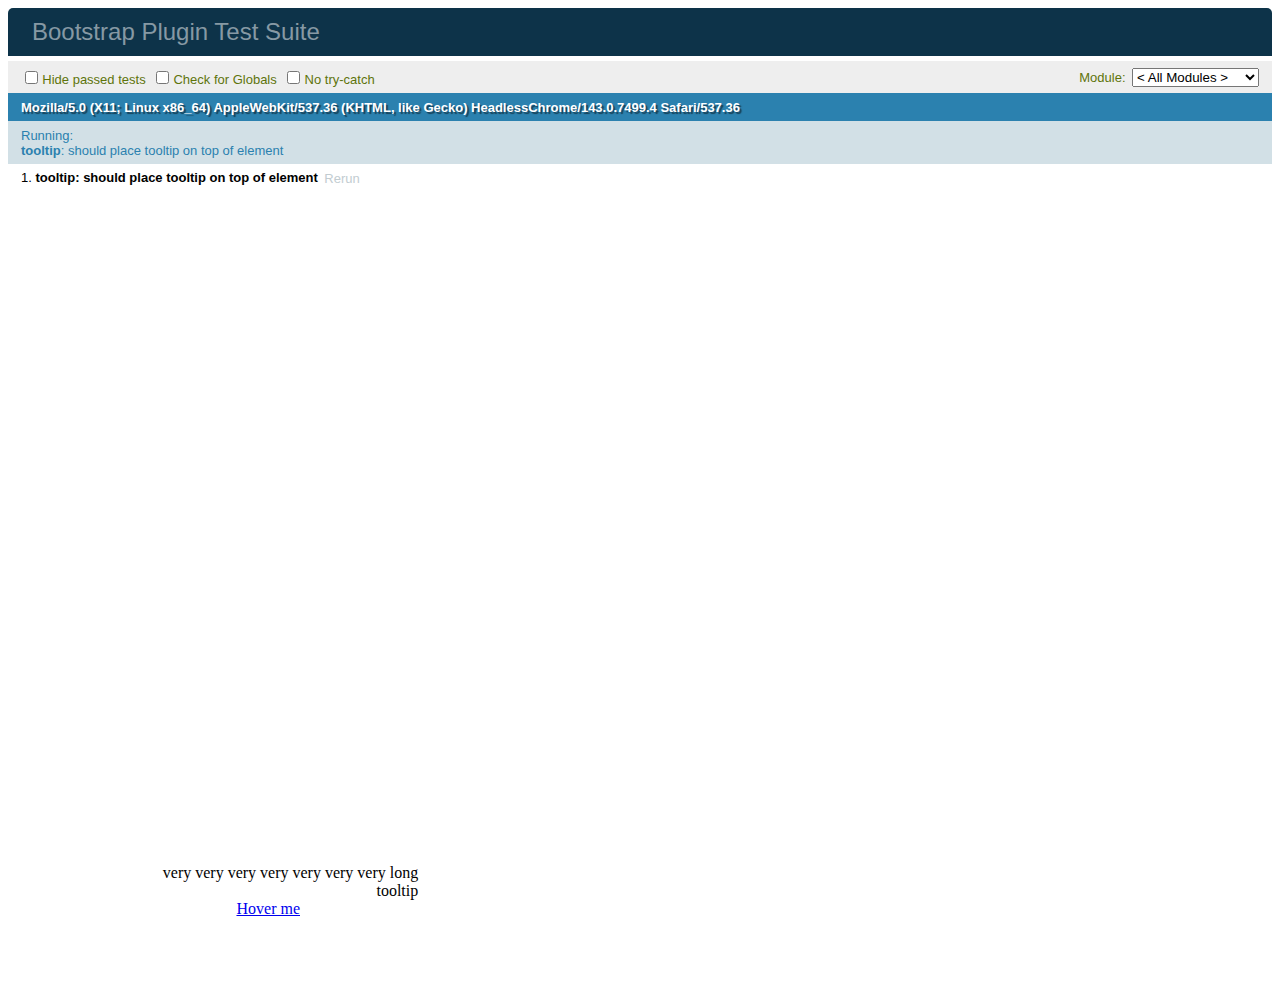
<file: js/tests/index.html>
<!DOCTYPE html>
<html>
  <head>
    <meta charset="utf-8">
    <title>Bootstrap Plugin Test Suite</title>
    <meta name="viewport" content="width=device-width, initial-scale=1">

    <!-- jQuery -->
    <script src="vendor/jquery.min.js"></script>

    <!-- QUnit -->
    <link rel="stylesheet" href="vendor/qunit.css" media="screen">
    <script src="vendor/qunit.js"></script>
    <style>
      #qunit-tests > li.pass {
        display: none;/* Make it easier to see failing tests in Sauce screencasts */
      }

      #qunit-fixture {
        top: 0;
        left: 0;
      }
    </style>
    <script>
      // See https://github.com/axemclion/grunt-saucelabs#test-result-details-with-qunit
      var log = []
      QUnit.done(function (testResults) {
        var tests = []
        for (var i = 0, len = log.length; i < len; i++) {
          var details = log[i]
          tests.push({
            name: details.name,
            result: details.result,
            expected: details.expected,
            actual: details.actual,
            source: details.source
          })
        }
        testResults.tests = tests

        window.global_test_results = testResults
      })

      QUnit.testStart(function (testDetails) {
        $(window).scrollTop(0)
        QUnit.log = function (details) {
          if (!details.result) {
            details.name = testDetails.name
            log.push(details)
          }
        }
      })

      // Cleanup
      QUnit.testDone(function () {
        $('#qunit-fixture').empty()
        $('#modal-test, .modal-backdrop').remove()
      })
    </script>

    <!-- Plugin sources -->
    <script>$.support.transition = false</script>
    <script src="../../js/alert.js"></script>
    <script src="../../js/button.js"></script>
    <script src="../../js/carousel.js"></script>
    <script src="../../js/collapse.js"></script>
    <script src="../../js/dropdown.js"></script>
    <script src="../../js/modal.js"></script>
    <script src="../../js/scrollspy.js"></script>
    <script src="../../js/tab.js"></script>
    <script src="../../js/tooltip.js"></script>
    <script src="../../js/popover.js"></script>
    <script src="../../js/affix.js"></script>

    <!-- Unit tests -->
    <script src="unit/alert.js"></script>
    <script src="unit/button.js"></script>
    <script src="unit/carousel.js"></script>
    <script src="unit/collapse.js"></script>
    <script src="unit/dropdown.js"></script>
    <script src="unit/modal.js"></script>
    <script src="unit/scrollspy.js"></script>
    <script src="unit/tab.js"></script>
    <script src="unit/tooltip.js"></script>
    <script src="unit/popover.js"></script>
    <script src="unit/affix.js"></script>

  </head>
  <body>
    <div id="qunit-container">
      <div id="qunit"></div>
      <div id="qunit-fixture"></div>
    </div>
  </body>
</html>
</file>
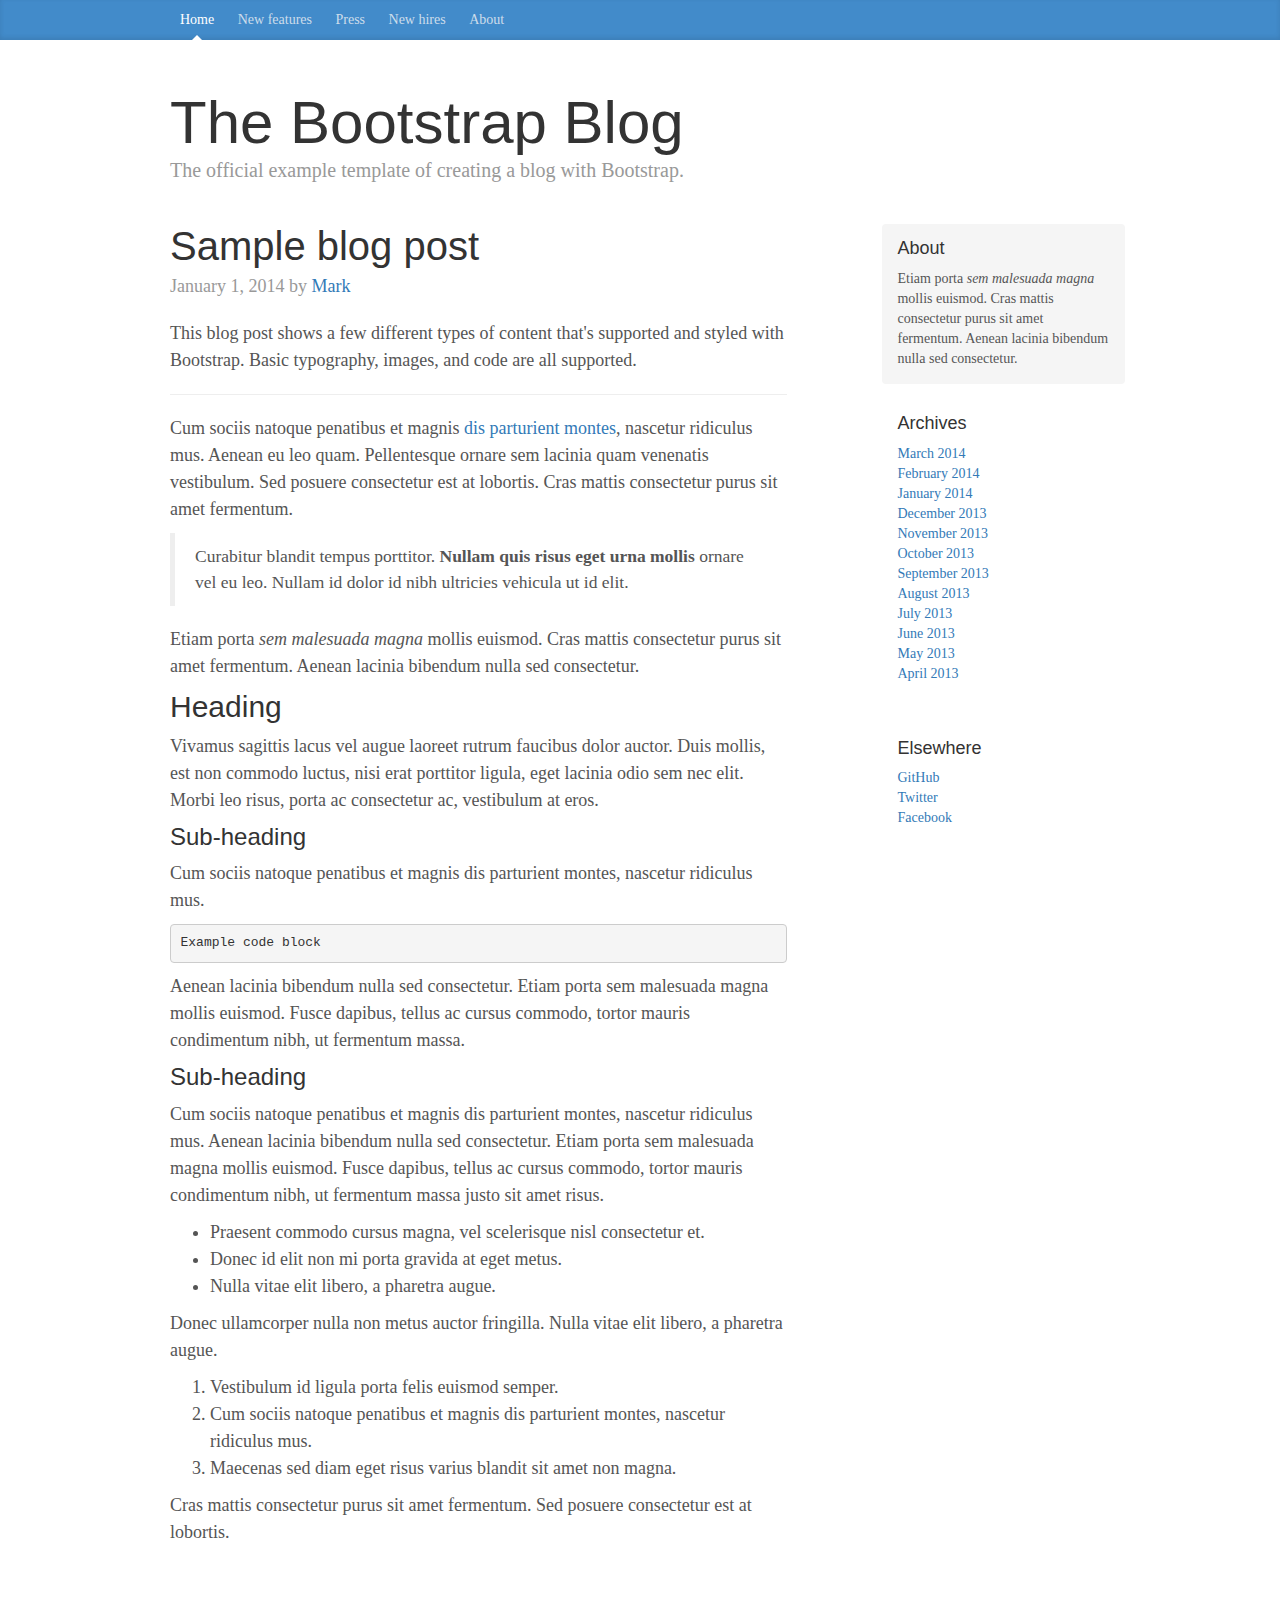
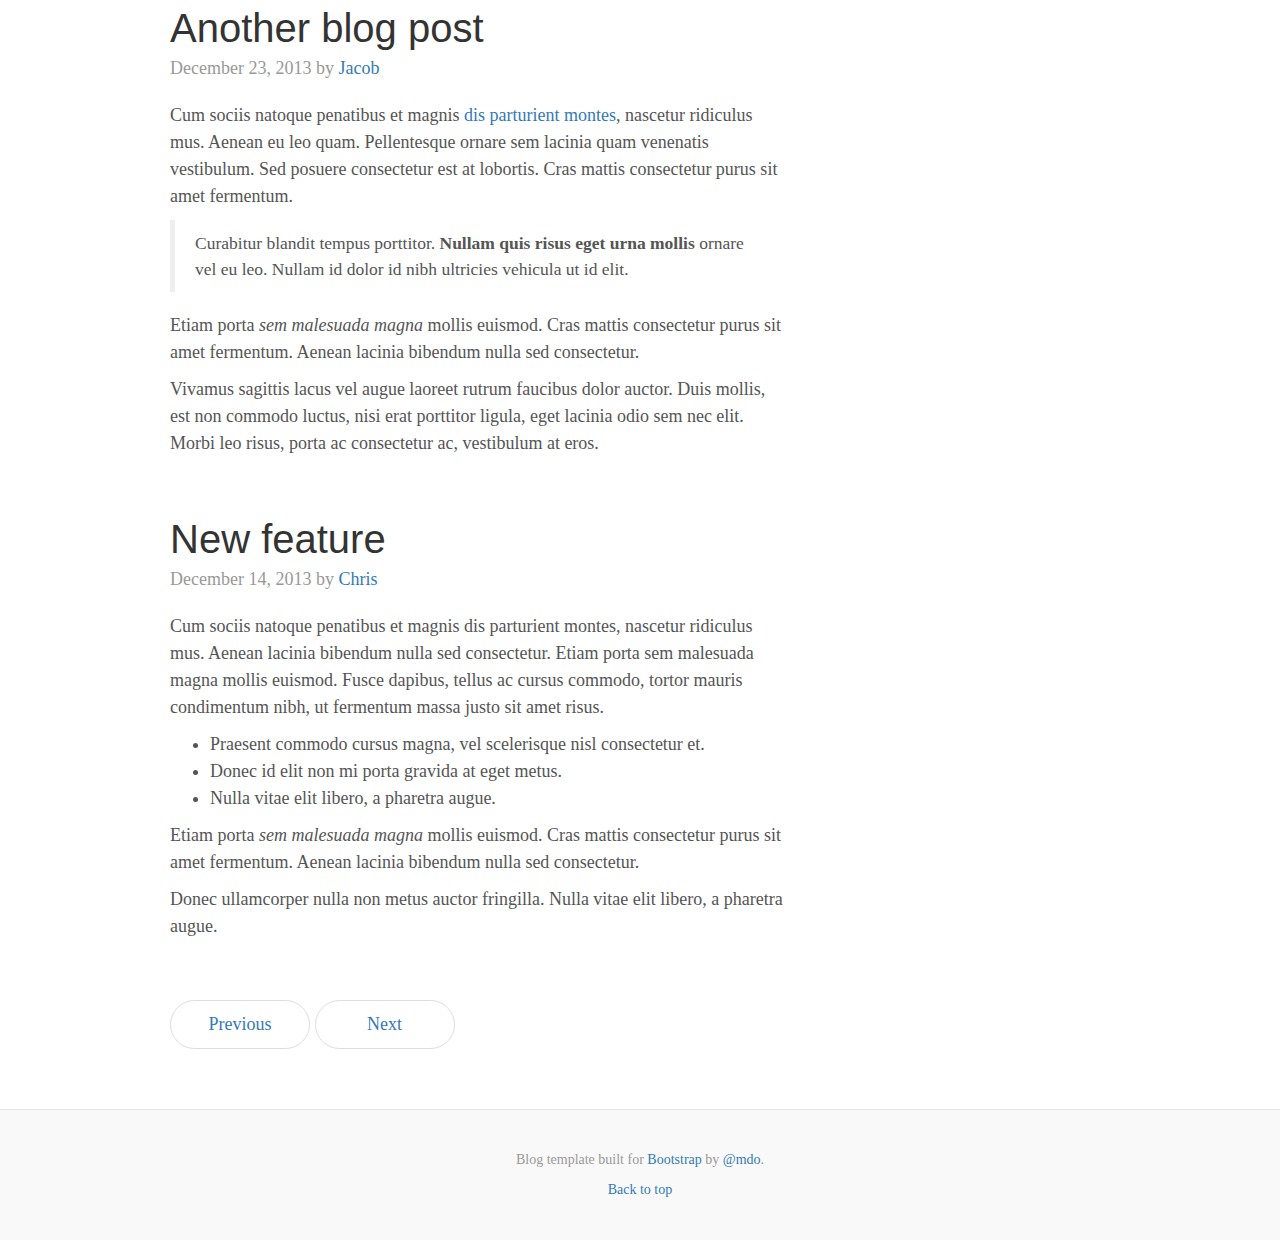
<file: docs/examples/blog/index.html>
<!DOCTYPE html>
<html lang="en">
  <head>
    <meta charset="utf-8">
    <meta http-equiv="X-UA-Compatible" content="IE=edge">
    <meta name="viewport" content="width=device-width, initial-scale=1">
    <meta name="description" content="">
    <meta name="author" content="">
    <link rel="icon" href="../../favicon.ico">

    <title>Blog Template for Bootstrap</title>

    <!-- Bootstrap core CSS -->
    <link href="../../dist/css/bootstrap.min.css" rel="stylesheet">

    <!-- Custom styles for this template -->
    <link href="blog.css" rel="stylesheet">

    <!-- Just for debugging purposes. Don't actually copy these 2 lines! -->
    <!--[if lt IE 9]><script src="../../assets/js/ie8-responsive-file-warning.js"></script><![endif]-->
    <script src="../../assets/js/ie-emulation-modes-warning.js"></script>

    <!-- HTML5 shim and Respond.js for IE8 support of HTML5 elements and media queries -->
    <!--[if lt IE 9]>
      <script src="https://oss.maxcdn.com/html5shiv/3.7.2/html5shiv.min.js"></script>
      <script src="https://oss.maxcdn.com/respond/1.4.2/respond.min.js"></script>
    <![endif]-->
  </head>

  <body>

    <div class="blog-masthead">
      <div class="container">
        <nav class="blog-nav">
          <a class="blog-nav-item active" href="#">Home</a>
          <a class="blog-nav-item" href="#">New features</a>
          <a class="blog-nav-item" href="#">Press</a>
          <a class="blog-nav-item" href="#">New hires</a>
          <a class="blog-nav-item" href="#">About</a>
        </nav>
      </div>
    </div>

    <div class="container">

      <div class="blog-header">
        <h1 class="blog-title">The Bootstrap Blog</h1>
        <p class="lead blog-description">The official example template of creating a blog with Bootstrap.</p>
      </div>

      <div class="row">

        <div class="col-sm-8 blog-main">

          <div class="blog-post">
            <h2 class="blog-post-title">Sample blog post</h2>
            <p class="blog-post-meta">January 1, 2014 by <a href="#">Mark</a></p>

            <p>This blog post shows a few different types of content that's supported and styled with Bootstrap. Basic typography, images, and code are all supported.</p>
            <hr>
            <p>Cum sociis natoque penatibus et magnis <a href="#">dis parturient montes</a>, nascetur ridiculus mus. Aenean eu leo quam. Pellentesque ornare sem lacinia quam venenatis vestibulum. Sed posuere consectetur est at lobortis. Cras mattis consectetur purus sit amet fermentum.</p>
            <blockquote>
              <p>Curabitur blandit tempus porttitor. <strong>Nullam quis risus eget urna mollis</strong> ornare vel eu leo. Nullam id dolor id nibh ultricies vehicula ut id elit.</p>
            </blockquote>
            <p>Etiam porta <em>sem malesuada magna</em> mollis euismod. Cras mattis consectetur purus sit amet fermentum. Aenean lacinia bibendum nulla sed consectetur.</p>
            <h2>Heading</h2>
            <p>Vivamus sagittis lacus vel augue laoreet rutrum faucibus dolor auctor. Duis mollis, est non commodo luctus, nisi erat porttitor ligula, eget lacinia odio sem nec elit. Morbi leo risus, porta ac consectetur ac, vestibulum at eros.</p>
            <h3>Sub-heading</h3>
            <p>Cum sociis natoque penatibus et magnis dis parturient montes, nascetur ridiculus mus.</p>
            <pre><code>Example code block</code></pre>
            <p>Aenean lacinia bibendum nulla sed consectetur. Etiam porta sem malesuada magna mollis euismod. Fusce dapibus, tellus ac cursus commodo, tortor mauris condimentum nibh, ut fermentum massa.</p>
            <h3>Sub-heading</h3>
            <p>Cum sociis natoque penatibus et magnis dis parturient montes, nascetur ridiculus mus. Aenean lacinia bibendum nulla sed consectetur. Etiam porta sem malesuada magna mollis euismod. Fusce dapibus, tellus ac cursus commodo, tortor mauris condimentum nibh, ut fermentum massa justo sit amet risus.</p>
            <ul>
              <li>Praesent commodo cursus magna, vel scelerisque nisl consectetur et.</li>
              <li>Donec id elit non mi porta gravida at eget metus.</li>
              <li>Nulla vitae elit libero, a pharetra augue.</li>
            </ul>
            <p>Donec ullamcorper nulla non metus auctor fringilla. Nulla vitae elit libero, a pharetra augue.</p>
            <ol>
              <li>Vestibulum id ligula porta felis euismod semper.</li>
              <li>Cum sociis natoque penatibus et magnis dis parturient montes, nascetur ridiculus mus.</li>
              <li>Maecenas sed diam eget risus varius blandit sit amet non magna.</li>
            </ol>
            <p>Cras mattis consectetur purus sit amet fermentum. Sed posuere consectetur est at lobortis.</p>
          </div><!-- /.blog-post -->

          <div class="blog-post">
            <h2 class="blog-post-title">Another blog post</h2>
            <p class="blog-post-meta">December 23, 2013 by <a href="#">Jacob</a></p>

            <p>Cum sociis natoque penatibus et magnis <a href="#">dis parturient montes</a>, nascetur ridiculus mus. Aenean eu leo quam. Pellentesque ornare sem lacinia quam venenatis vestibulum. Sed posuere consectetur est at lobortis. Cras mattis consectetur purus sit amet fermentum.</p>
            <blockquote>
              <p>Curabitur blandit tempus porttitor. <strong>Nullam quis risus eget urna mollis</strong> ornare vel eu leo. Nullam id dolor id nibh ultricies vehicula ut id elit.</p>
            </blockquote>
            <p>Etiam porta <em>sem malesuada magna</em> mollis euismod. Cras mattis consectetur purus sit amet fermentum. Aenean lacinia bibendum nulla sed consectetur.</p>
            <p>Vivamus sagittis lacus vel augue laoreet rutrum faucibus dolor auctor. Duis mollis, est non commodo luctus, nisi erat porttitor ligula, eget lacinia odio sem nec elit. Morbi leo risus, porta ac consectetur ac, vestibulum at eros.</p>
          </div><!-- /.blog-post -->

          <div class="blog-post">
            <h2 class="blog-post-title">New feature</h2>
            <p class="blog-post-meta">December 14, 2013 by <a href="#">Chris</a></p>

            <p>Cum sociis natoque penatibus et magnis dis parturient montes, nascetur ridiculus mus. Aenean lacinia bibendum nulla sed consectetur. Etiam porta sem malesuada magna mollis euismod. Fusce dapibus, tellus ac cursus commodo, tortor mauris condimentum nibh, ut fermentum massa justo sit amet risus.</p>
            <ul>
              <li>Praesent commodo cursus magna, vel scelerisque nisl consectetur et.</li>
              <li>Donec id elit non mi porta gravida at eget metus.</li>
              <li>Nulla vitae elit libero, a pharetra augue.</li>
            </ul>
            <p>Etiam porta <em>sem malesuada magna</em> mollis euismod. Cras mattis consectetur purus sit amet fermentum. Aenean lacinia bibendum nulla sed consectetur.</p>
            <p>Donec ullamcorper nulla non metus auctor fringilla. Nulla vitae elit libero, a pharetra augue.</p>
          </div><!-- /.blog-post -->

          <nav>
            <ul class="pager">
              <li><a href="#">Previous</a></li>
              <li><a href="#">Next</a></li>
            </ul>
          </nav>

        </div><!-- /.blog-main -->

        <div class="col-sm-3 col-sm-offset-1 blog-sidebar">
          <div class="sidebar-module sidebar-module-inset">
            <h4>About</h4>
            <p>Etiam porta <em>sem malesuada magna</em> mollis euismod. Cras mattis consectetur purus sit amet fermentum. Aenean lacinia bibendum nulla sed consectetur.</p>
          </div>
          <div class="sidebar-module">
            <h4>Archives</h4>
            <ol class="list-unstyled">
              <li><a href="#">March 2014</a></li>
              <li><a href="#">February 2014</a></li>
              <li><a href="#">January 2014</a></li>
              <li><a href="#">December 2013</a></li>
              <li><a href="#">November 2013</a></li>
              <li><a href="#">October 2013</a></li>
              <li><a href="#">September 2013</a></li>
              <li><a href="#">August 2013</a></li>
              <li><a href="#">July 2013</a></li>
              <li><a href="#">June 2013</a></li>
              <li><a href="#">May 2013</a></li>
              <li><a href="#">April 2013</a></li>
            </ol>
          </div>
          <div class="sidebar-module">
            <h4>Elsewhere</h4>
            <ol class="list-unstyled">
              <li><a href="#">GitHub</a></li>
              <li><a href="#">Twitter</a></li>
              <li><a href="#">Facebook</a></li>
            </ol>
          </div>
        </div><!-- /.blog-sidebar -->

      </div><!-- /.row -->

    </div><!-- /.container -->

    <footer class="blog-footer">
      <p>Blog template built for <a href="http://getbootstrap.com">Bootstrap</a> by <a href="https://twitter.com/mdo">@mdo</a>.</p>
      <p>
        <a href="#">Back to top</a>
      </p>
    </footer>


    <!-- Bootstrap core JavaScript
    ================================================== -->
    <!-- Placed at the end of the document so the pages load faster -->
    <script src="https://ajax.googleapis.com/ajax/libs/jquery/1.11.1/jquery.min.js"></script>
    <script src="../../dist/js/bootstrap.min.js"></script>
    <script src="../../assets/js/docs.min.js"></script>
    <!-- IE10 viewport hack for Surface/desktop Windows 8 bug -->
    <script src="../../assets/js/ie10-viewport-bug-workaround.js"></script>
  </body>
</html>
</file>
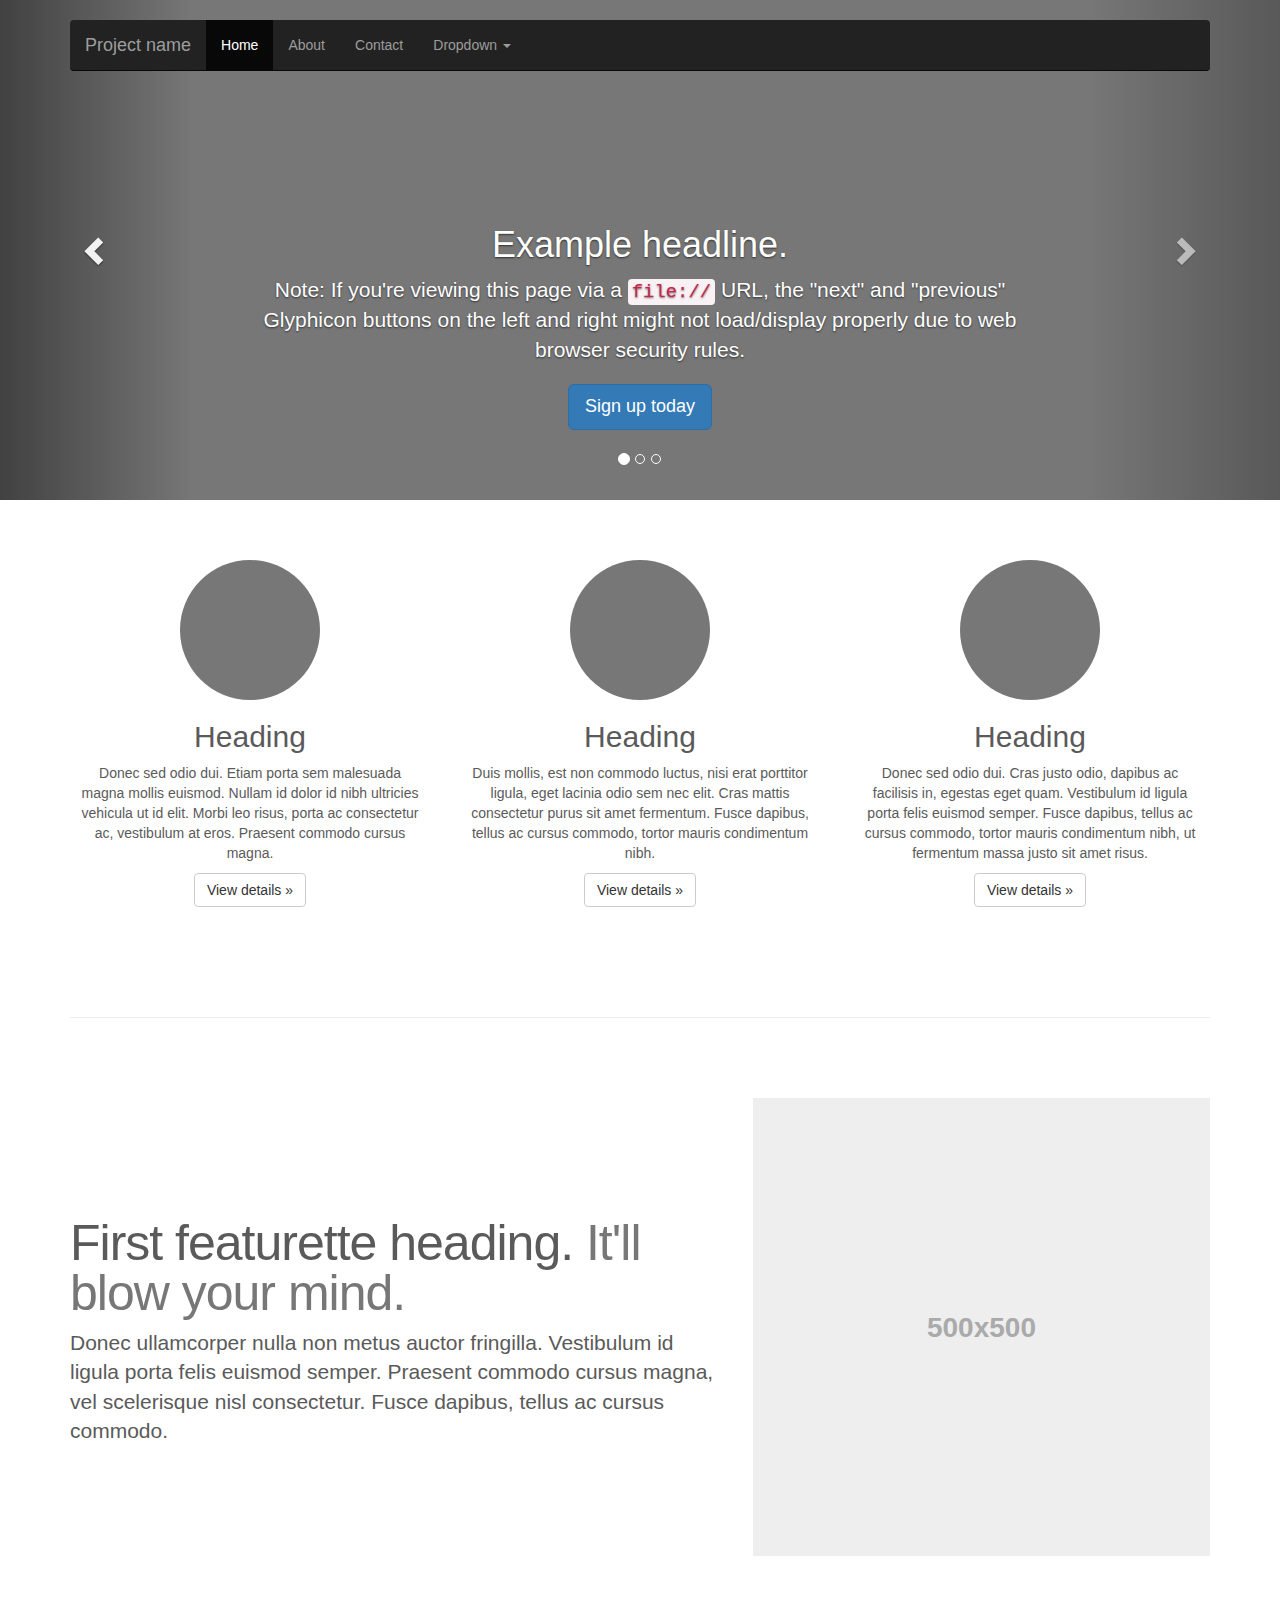
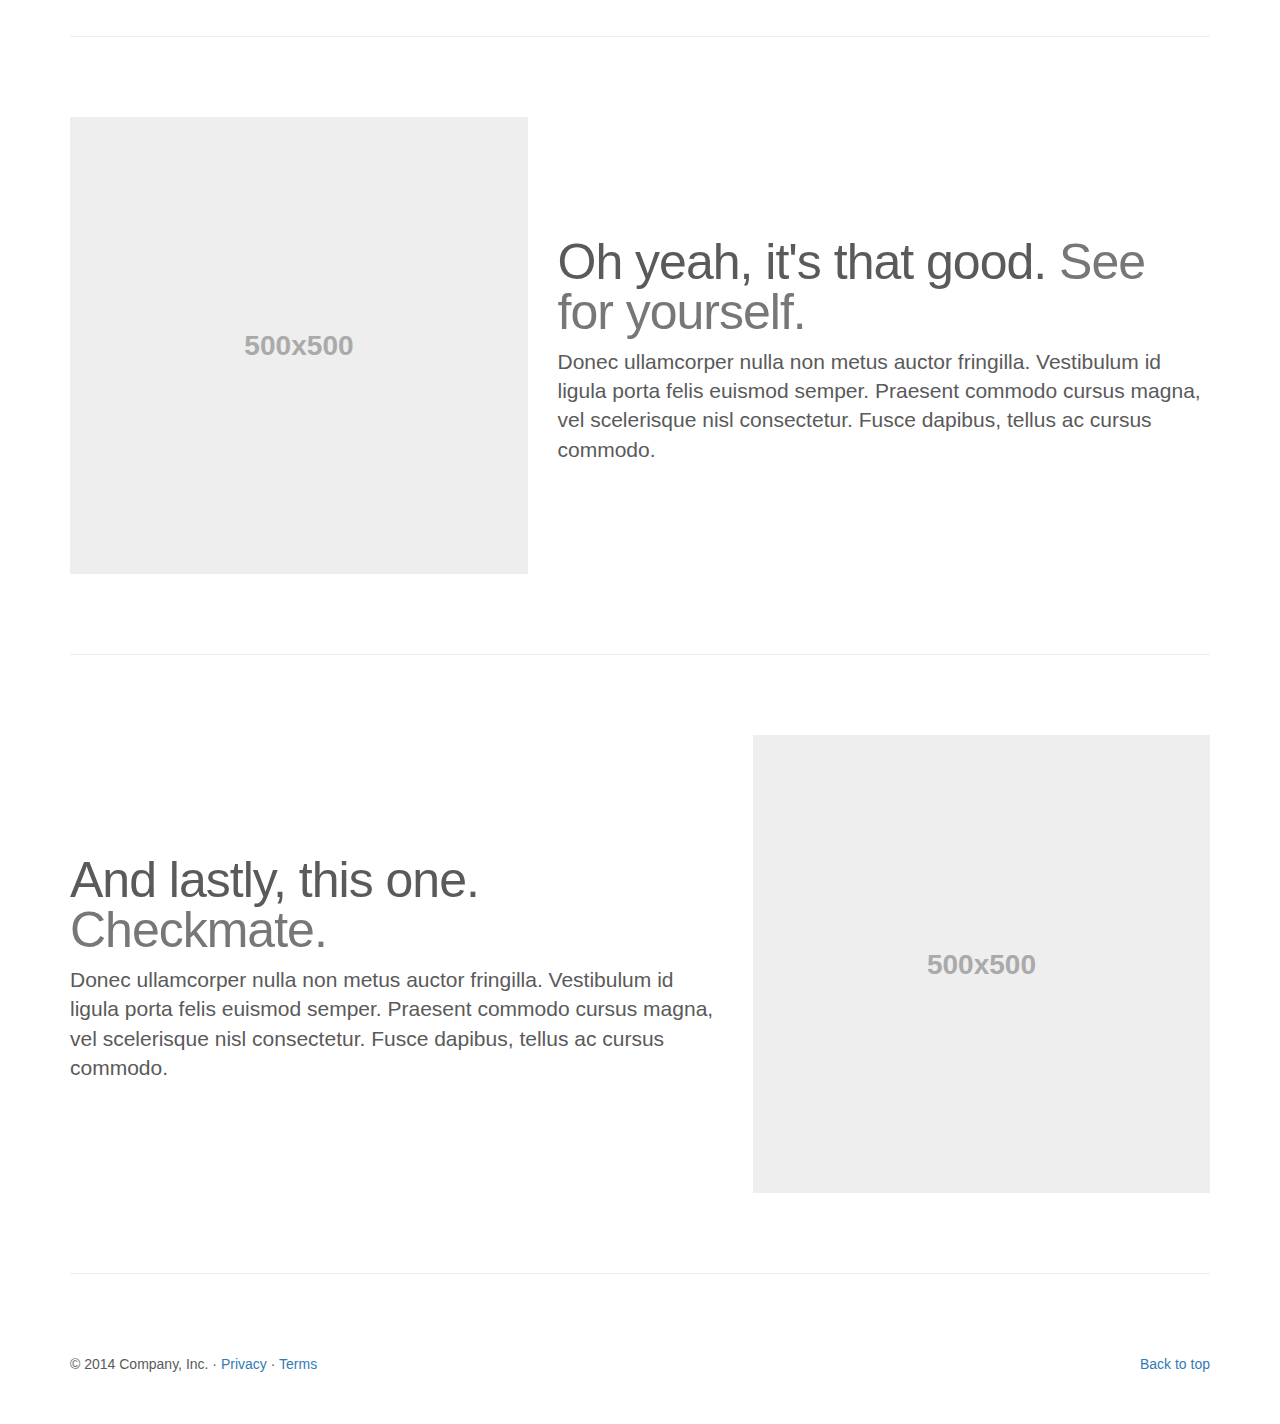
<file: docs/examples/carousel/index.html>
<!DOCTYPE html>
<html lang="en">
  <head>
    <meta charset="utf-8">
    <meta http-equiv="X-UA-Compatible" content="IE=edge">
    <meta name="viewport" content="width=device-width, initial-scale=1">
    <meta name="description" content="">
    <meta name="author" content="">
    <link rel="icon" href="../../favicon.ico">

    <title>Carousel Template for Bootstrap</title>

    <!-- Bootstrap core CSS -->
    <link href="../../dist/css/bootstrap.min.css" rel="stylesheet">

    <!-- Just for debugging purposes. Don't actually copy these 2 lines! -->
    <!--[if lt IE 9]><script src="../../assets/js/ie8-responsive-file-warning.js"></script><![endif]-->
    <script src="../../assets/js/ie-emulation-modes-warning.js"></script>

    <!-- HTML5 shim and Respond.js for IE8 support of HTML5 elements and media queries -->
    <!--[if lt IE 9]>
      <script src="https://oss.maxcdn.com/html5shiv/3.7.2/html5shiv.min.js"></script>
      <script src="https://oss.maxcdn.com/respond/1.4.2/respond.min.js"></script>
    <![endif]-->

    <!-- Custom styles for this template -->
    <link href="carousel.css" rel="stylesheet">
  </head>
<!-- NAVBAR
================================================== -->
  <body>
    <div class="navbar-wrapper">
      <div class="container">

        <nav class="navbar navbar-inverse navbar-static-top">
          <div class="container">
            <div class="navbar-header">
              <button type="button" class="navbar-toggle collapsed" data-toggle="collapse" data-target="#navbar" aria-expanded="false" aria-controls="navbar">
                <span class="sr-only">Toggle navigation</span>
                <span class="icon-bar"></span>
                <span class="icon-bar"></span>
                <span class="icon-bar"></span>
              </button>
              <a class="navbar-brand" href="#">Project name</a>
            </div>
            <div id="navbar" class="navbar-collapse collapse">
              <ul class="nav navbar-nav">
                <li class="active"><a href="#">Home</a></li>
                <li><a href="#about">About</a></li>
                <li><a href="#contact">Contact</a></li>
                <li class="dropdown">
                  <a href="#" class="dropdown-toggle" data-toggle="dropdown" role="button" aria-expanded="false">Dropdown <span class="caret"></span></a>
                  <ul class="dropdown-menu" role="menu">
                    <li><a href="#">Action</a></li>
                    <li><a href="#">Another action</a></li>
                    <li><a href="#">Something else here</a></li>
                    <li class="divider"></li>
                    <li class="dropdown-header">Nav header</li>
                    <li><a href="#">Separated link</a></li>
                    <li><a href="#">One more separated link</a></li>
                  </ul>
                </li>
              </ul>
            </div>
          </div>
        </nav>

      </div>
    </div>


    <!-- Carousel
    ================================================== -->
    <div id="myCarousel" class="carousel slide" data-ride="carousel">
      <!-- Indicators -->
      <ol class="carousel-indicators">
        <li data-target="#myCarousel" data-slide-to="0" class="active"></li>
        <li data-target="#myCarousel" data-slide-to="1"></li>
        <li data-target="#myCarousel" data-slide-to="2"></li>
      </ol>
      <div class="carousel-inner" role="listbox">
        <div class="item active">
          <img src="[data-uri]" alt="First slide">
          <div class="container">
            <div class="carousel-caption">
              <h1>Example headline.</h1>
              <p>Note: If you're viewing this page via a <code>file://</code> URL, the "next" and "previous" Glyphicon buttons on the left and right might not load/display properly due to web browser security rules.</p>
              <p><a class="btn btn-lg btn-primary" href="#" role="button">Sign up today</a></p>
            </div>
          </div>
        </div>
        <div class="item">
          <img src="[data-uri]" alt="Second slide">
          <div class="container">
            <div class="carousel-caption">
              <h1>Another example headline.</h1>
              <p>Cras justo odio, dapibus ac facilisis in, egestas eget quam. Donec id elit non mi porta gravida at eget metus. Nullam id dolor id nibh ultricies vehicula ut id elit.</p>
              <p><a class="btn btn-lg btn-primary" href="#" role="button">Learn more</a></p>
            </div>
          </div>
        </div>
        <div class="item">
          <img src="[data-uri]" alt="Third slide">
          <div class="container">
            <div class="carousel-caption">
              <h1>One more for good measure.</h1>
              <p>Cras justo odio, dapibus ac facilisis in, egestas eget quam. Donec id elit non mi porta gravida at eget metus. Nullam id dolor id nibh ultricies vehicula ut id elit.</p>
              <p><a class="btn btn-lg btn-primary" href="#" role="button">Browse gallery</a></p>
            </div>
          </div>
        </div>
      </div>
      <a class="left carousel-control" href="#myCarousel" role="button" data-slide="prev">
        <span class="glyphicon glyphicon-chevron-left" aria-hidden="true"></span>
        <span class="sr-only">Previous</span>
      </a>
      <a class="right carousel-control" href="#myCarousel" role="button" data-slide="next">
        <span class="glyphicon glyphicon-chevron-right" aria-hidden="true"></span>
        <span class="sr-only">Next</span>
      </a>
    </div><!-- /.carousel -->


    <!-- Marketing messaging and featurettes
    ================================================== -->
    <!-- Wrap the rest of the page in another container to center all the content. -->

    <div class="container marketing">

      <!-- Three columns of text below the carousel -->
      <div class="row">
        <div class="col-lg-4">
          <img class="img-circle" src="[data-uri]" alt="Generic placeholder image" style="width: 140px; height: 140px;">
          <h2>Heading</h2>
          <p>Donec sed odio dui. Etiam porta sem malesuada magna mollis euismod. Nullam id dolor id nibh ultricies vehicula ut id elit. Morbi leo risus, porta ac consectetur ac, vestibulum at eros. Praesent commodo cursus magna.</p>
          <p><a class="btn btn-default" href="#" role="button">View details &raquo;</a></p>
        </div><!-- /.col-lg-4 -->
        <div class="col-lg-4">
          <img class="img-circle" src="[data-uri]" alt="Generic placeholder image" style="width: 140px; height: 140px;">
          <h2>Heading</h2>
          <p>Duis mollis, est non commodo luctus, nisi erat porttitor ligula, eget lacinia odio sem nec elit. Cras mattis consectetur purus sit amet fermentum. Fusce dapibus, tellus ac cursus commodo, tortor mauris condimentum nibh.</p>
          <p><a class="btn btn-default" href="#" role="button">View details &raquo;</a></p>
        </div><!-- /.col-lg-4 -->
        <div class="col-lg-4">
          <img class="img-circle" src="[data-uri]" alt="Generic placeholder image" style="width: 140px; height: 140px;">
          <h2>Heading</h2>
          <p>Donec sed odio dui. Cras justo odio, dapibus ac facilisis in, egestas eget quam. Vestibulum id ligula porta felis euismod semper. Fusce dapibus, tellus ac cursus commodo, tortor mauris condimentum nibh, ut fermentum massa justo sit amet risus.</p>
          <p><a class="btn btn-default" href="#" role="button">View details &raquo;</a></p>
        </div><!-- /.col-lg-4 -->
      </div><!-- /.row -->


      <!-- START THE FEATURETTES -->

      <hr class="featurette-divider">

      <div class="row featurette">
        <div class="col-md-7">
          <h2 class="featurette-heading">First featurette heading. <span class="text-muted">It'll blow your mind.</span></h2>
          <p class="lead">Donec ullamcorper nulla non metus auctor fringilla. Vestibulum id ligula porta felis euismod semper. Praesent commodo cursus magna, vel scelerisque nisl consectetur. Fusce dapibus, tellus ac cursus commodo.</p>
        </div>
        <div class="col-md-5">
          <img class="featurette-image img-responsive" data-src="holder.js/500x500/auto" alt="Generic placeholder image">
        </div>
      </div>

      <hr class="featurette-divider">

      <div class="row featurette">
        <div class="col-md-5">
          <img class="featurette-image img-responsive" data-src="holder.js/500x500/auto" alt="Generic placeholder image">
        </div>
        <div class="col-md-7">
          <h2 class="featurette-heading">Oh yeah, it's that good. <span class="text-muted">See for yourself.</span></h2>
          <p class="lead">Donec ullamcorper nulla non metus auctor fringilla. Vestibulum id ligula porta felis euismod semper. Praesent commodo cursus magna, vel scelerisque nisl consectetur. Fusce dapibus, tellus ac cursus commodo.</p>
        </div>
      </div>

      <hr class="featurette-divider">

      <div class="row featurette">
        <div class="col-md-7">
          <h2 class="featurette-heading">And lastly, this one. <span class="text-muted">Checkmate.</span></h2>
          <p class="lead">Donec ullamcorper nulla non metus auctor fringilla. Vestibulum id ligula porta felis euismod semper. Praesent commodo cursus magna, vel scelerisque nisl consectetur. Fusce dapibus, tellus ac cursus commodo.</p>
        </div>
        <div class="col-md-5">
          <img class="featurette-image img-responsive" data-src="holder.js/500x500/auto" alt="Generic placeholder image">
        </div>
      </div>

      <hr class="featurette-divider">

      <!-- /END THE FEATURETTES -->


      <!-- FOOTER -->
      <footer>
        <p class="pull-right"><a href="#">Back to top</a></p>
        <p>&copy; 2014 Company, Inc. &middot; <a href="#">Privacy</a> &middot; <a href="#">Terms</a></p>
      </footer>

    </div><!-- /.container -->


    <!-- Bootstrap core JavaScript
    ================================================== -->
    <!-- Placed at the end of the document so the pages load faster -->
    <script src="https://ajax.googleapis.com/ajax/libs/jquery/1.11.1/jquery.min.js"></script>
    <script src="../../dist/js/bootstrap.min.js"></script>
    <script src="../../assets/js/docs.min.js"></script>
    <!-- IE10 viewport hack for Surface/desktop Windows 8 bug -->
    <script src="../../assets/js/ie10-viewport-bug-workaround.js"></script>
  </body>
</html>
</file>
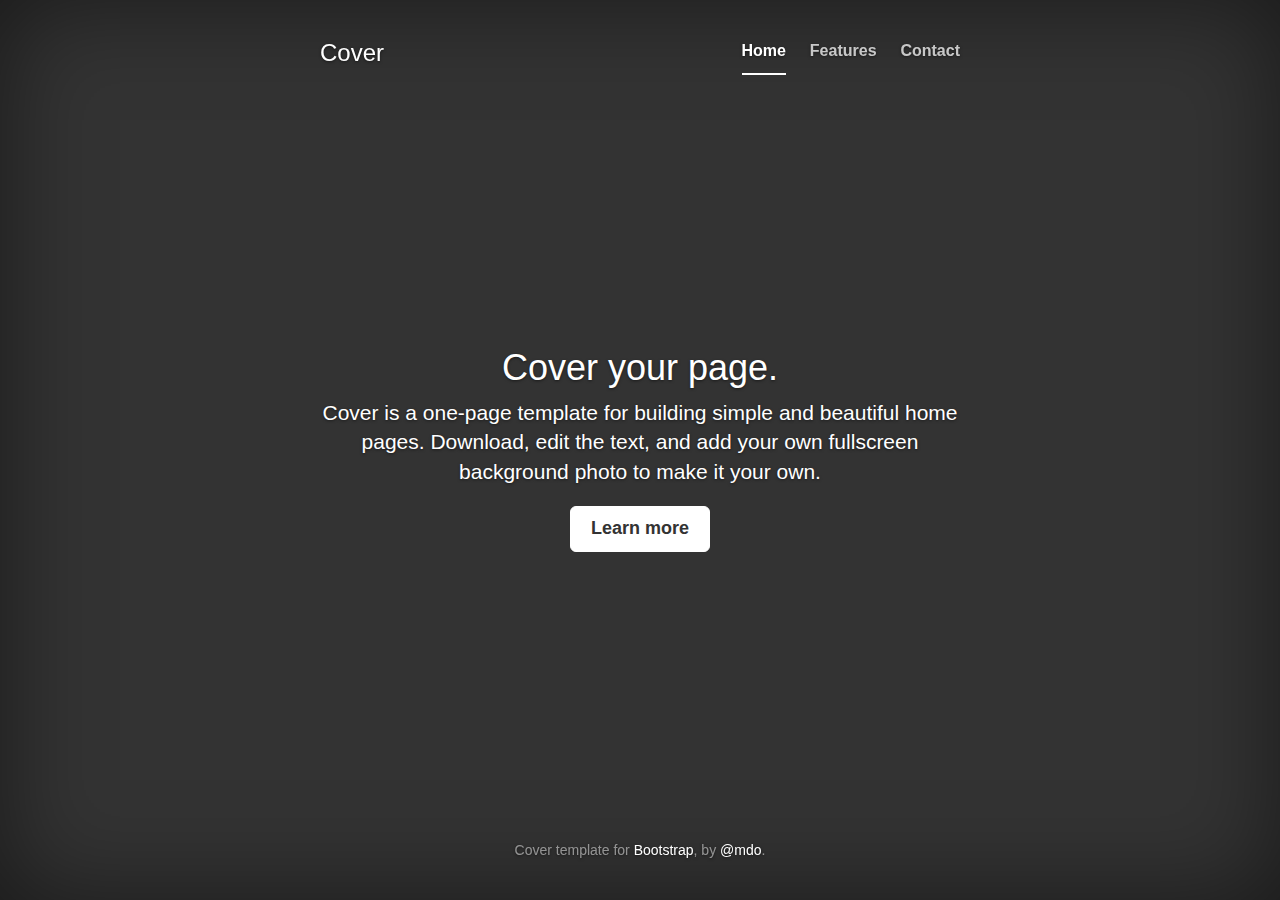
<file: docs/examples/cover/index.html>
<!DOCTYPE html>
<html lang="en">
  <head>
    <meta charset="utf-8">
    <meta http-equiv="X-UA-Compatible" content="IE=edge">
    <meta name="viewport" content="width=device-width, initial-scale=1">
    <meta name="description" content="">
    <meta name="author" content="">
    <link rel="icon" href="../../favicon.ico">

    <title>Cover Template for Bootstrap</title>

    <!-- Bootstrap core CSS -->
    <link href="../../dist/css/bootstrap.min.css" rel="stylesheet">

    <!-- Custom styles for this template -->
    <link href="cover.css" rel="stylesheet">

    <!-- Just for debugging purposes. Don't actually copy these 2 lines! -->
    <!--[if lt IE 9]><script src="../../assets/js/ie8-responsive-file-warning.js"></script><![endif]-->
    <script src="../../assets/js/ie-emulation-modes-warning.js"></script>

    <!-- HTML5 shim and Respond.js for IE8 support of HTML5 elements and media queries -->
    <!--[if lt IE 9]>
      <script src="https://oss.maxcdn.com/html5shiv/3.7.2/html5shiv.min.js"></script>
      <script src="https://oss.maxcdn.com/respond/1.4.2/respond.min.js"></script>
    <![endif]-->
  </head>

  <body>

    <div class="site-wrapper">

      <div class="site-wrapper-inner">

        <div class="cover-container">

          <div class="masthead clearfix">
            <div class="inner">
              <h3 class="masthead-brand">Cover</h3>
              <nav>
                <ul class="nav masthead-nav">
                  <li class="active"><a href="#">Home</a></li>
                  <li><a href="#">Features</a></li>
                  <li><a href="#">Contact</a></li>
                </ul>
              </nav>
            </div>
          </div>

          <div class="inner cover">
            <h1 class="cover-heading">Cover your page.</h1>
            <p class="lead">Cover is a one-page template for building simple and beautiful home pages. Download, edit the text, and add your own fullscreen background photo to make it your own.</p>
            <p class="lead">
              <a href="#" class="btn btn-lg btn-default">Learn more</a>
            </p>
          </div>

          <div class="mastfoot">
            <div class="inner">
              <p>Cover template for <a href="http://getbootstrap.com">Bootstrap</a>, by <a href="https://twitter.com/mdo">@mdo</a>.</p>
            </div>
          </div>

        </div>

      </div>

    </div>

    <!-- Bootstrap core JavaScript
    ================================================== -->
    <!-- Placed at the end of the document so the pages load faster -->
    <script src="https://ajax.googleapis.com/ajax/libs/jquery/1.11.1/jquery.min.js"></script>
    <script src="../../dist/js/bootstrap.min.js"></script>
    <script src="../../assets/js/docs.min.js"></script>
    <!-- IE10 viewport hack for Surface/desktop Windows 8 bug -->
    <script src="../../assets/js/ie10-viewport-bug-workaround.js"></script>
  </body>
</html>
</file>
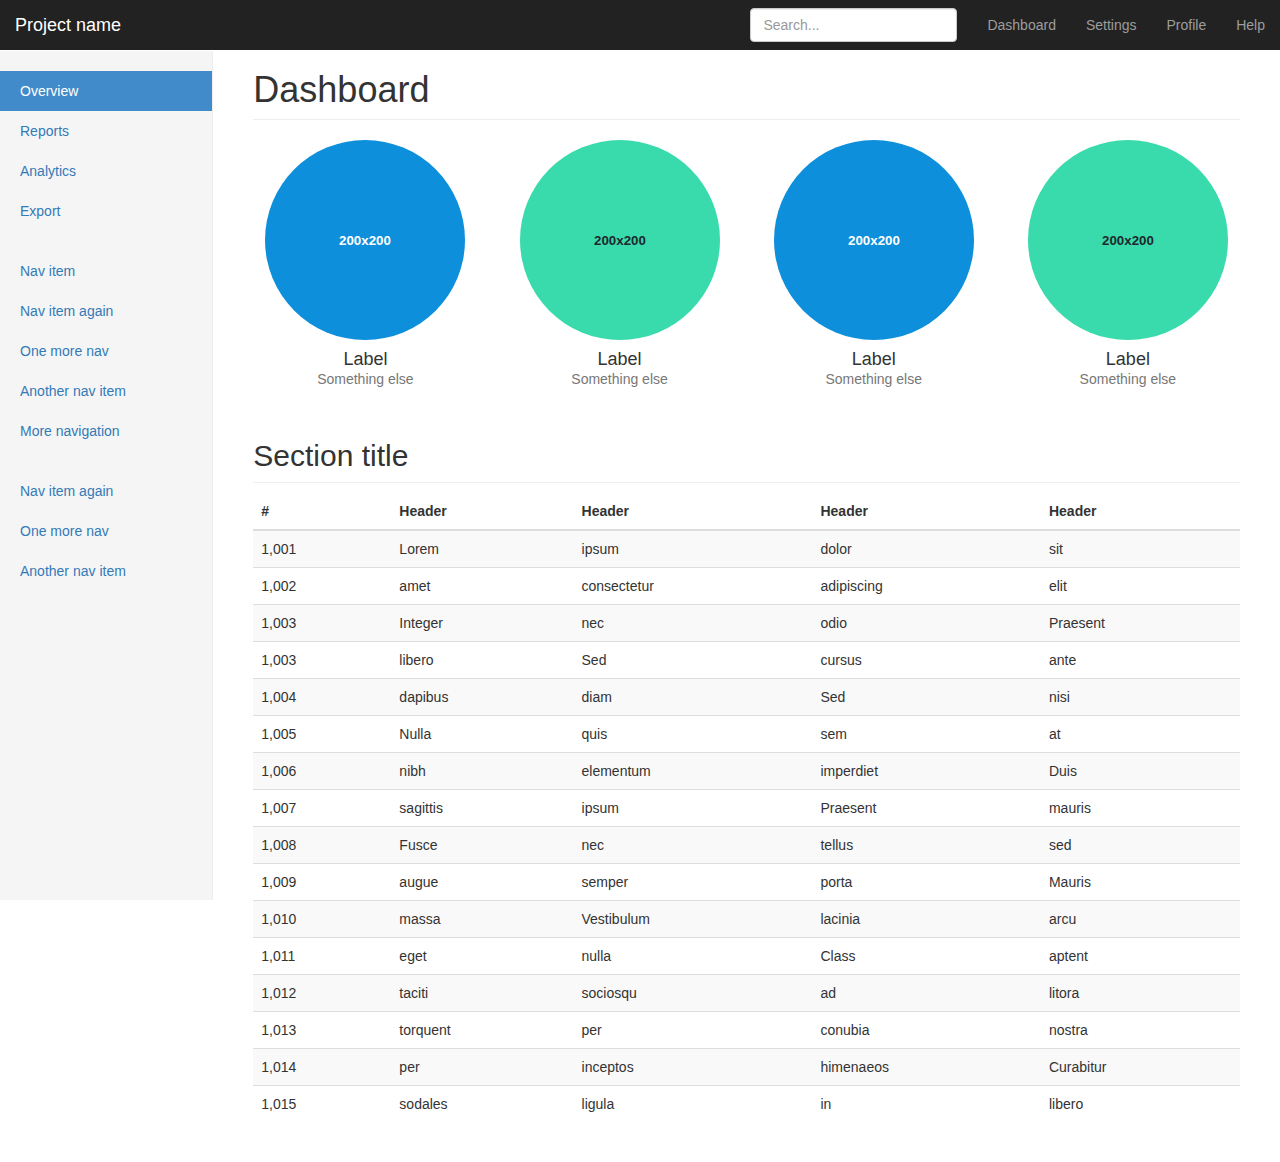
<file: docs/examples/dashboard/index.html>
<!DOCTYPE html>
<html lang="en">
  <head>
    <meta charset="utf-8">
    <meta http-equiv="X-UA-Compatible" content="IE=edge">
    <meta name="viewport" content="width=device-width, initial-scale=1">
    <meta name="description" content="">
    <meta name="author" content="">
    <link rel="icon" href="../../favicon.ico">

    <title>Dashboard Template for Bootstrap</title>

    <!-- Bootstrap core CSS -->
    <link href="../../dist/css/bootstrap.min.css" rel="stylesheet">

    <!-- Custom styles for this template -->
    <link href="dashboard.css" rel="stylesheet">

    <!-- Just for debugging purposes. Don't actually copy these 2 lines! -->
    <!--[if lt IE 9]><script src="../../assets/js/ie8-responsive-file-warning.js"></script><![endif]-->
    <script src="../../assets/js/ie-emulation-modes-warning.js"></script>

    <!-- HTML5 shim and Respond.js for IE8 support of HTML5 elements and media queries -->
    <!--[if lt IE 9]>
      <script src="https://oss.maxcdn.com/html5shiv/3.7.2/html5shiv.min.js"></script>
      <script src="https://oss.maxcdn.com/respond/1.4.2/respond.min.js"></script>
    <![endif]-->
  </head>

  <body>

    <nav class="navbar navbar-inverse navbar-fixed-top">
      <div class="container-fluid">
        <div class="navbar-header">
          <button type="button" class="navbar-toggle collapsed" data-toggle="collapse" data-target="#navbar" aria-expanded="false" aria-controls="navbar">
            <span class="sr-only">Toggle navigation</span>
            <span class="icon-bar"></span>
            <span class="icon-bar"></span>
            <span class="icon-bar"></span>
          </button>
          <a class="navbar-brand" href="#">Project name</a>
        </div>
        <div id="navbar" class="navbar-collapse collapse">
          <ul class="nav navbar-nav navbar-right">
            <li><a href="#">Dashboard</a></li>
            <li><a href="#">Settings</a></li>
            <li><a href="#">Profile</a></li>
            <li><a href="#">Help</a></li>
          </ul>
          <form class="navbar-form navbar-right">
            <input type="text" class="form-control" placeholder="Search...">
          </form>
        </div>
      </div>
    </nav>

    <div class="container-fluid">
      <div class="row">
        <div class="col-sm-3 col-md-2 sidebar">
          <ul class="nav nav-sidebar">
            <li class="active"><a href="#">Overview <span class="sr-only">(current)</span></a></li>
            <li><a href="#">Reports</a></li>
            <li><a href="#">Analytics</a></li>
            <li><a href="#">Export</a></li>
          </ul>
          <ul class="nav nav-sidebar">
            <li><a href="">Nav item</a></li>
            <li><a href="">Nav item again</a></li>
            <li><a href="">One more nav</a></li>
            <li><a href="">Another nav item</a></li>
            <li><a href="">More navigation</a></li>
          </ul>
          <ul class="nav nav-sidebar">
            <li><a href="">Nav item again</a></li>
            <li><a href="">One more nav</a></li>
            <li><a href="">Another nav item</a></li>
          </ul>
        </div>
        <div class="col-sm-9 col-sm-offset-3 col-md-10 col-md-offset-2 main">
          <h1 class="page-header">Dashboard</h1>

          <div class="row placeholders">
            <div class="col-xs-6 col-sm-3 placeholder">
              <img data-src="holder.js/200x200/auto/sky" class="img-responsive" alt="Generic placeholder thumbnail">
              <h4>Label</h4>
              <span class="text-muted">Something else</span>
            </div>
            <div class="col-xs-6 col-sm-3 placeholder">
              <img data-src="holder.js/200x200/auto/vine" class="img-responsive" alt="Generic placeholder thumbnail">
              <h4>Label</h4>
              <span class="text-muted">Something else</span>
            </div>
            <div class="col-xs-6 col-sm-3 placeholder">
              <img data-src="holder.js/200x200/auto/sky" class="img-responsive" alt="Generic placeholder thumbnail">
              <h4>Label</h4>
              <span class="text-muted">Something else</span>
            </div>
            <div class="col-xs-6 col-sm-3 placeholder">
              <img data-src="holder.js/200x200/auto/vine" class="img-responsive" alt="Generic placeholder thumbnail">
              <h4>Label</h4>
              <span class="text-muted">Something else</span>
            </div>
          </div>

          <h2 class="sub-header">Section title</h2>
          <div class="table-responsive">
            <table class="table table-striped">
              <thead>
                <tr>
                  <th>#</th>
                  <th>Header</th>
                  <th>Header</th>
                  <th>Header</th>
                  <th>Header</th>
                </tr>
              </thead>
              <tbody>
                <tr>
                  <td>1,001</td>
                  <td>Lorem</td>
                  <td>ipsum</td>
                  <td>dolor</td>
                  <td>sit</td>
                </tr>
                <tr>
                  <td>1,002</td>
                  <td>amet</td>
                  <td>consectetur</td>
                  <td>adipiscing</td>
                  <td>elit</td>
                </tr>
                <tr>
                  <td>1,003</td>
                  <td>Integer</td>
                  <td>nec</td>
                  <td>odio</td>
                  <td>Praesent</td>
                </tr>
                <tr>
                  <td>1,003</td>
                  <td>libero</td>
                  <td>Sed</td>
                  <td>cursus</td>
                  <td>ante</td>
                </tr>
                <tr>
                  <td>1,004</td>
                  <td>dapibus</td>
                  <td>diam</td>
                  <td>Sed</td>
                  <td>nisi</td>
                </tr>
                <tr>
                  <td>1,005</td>
                  <td>Nulla</td>
                  <td>quis</td>
                  <td>sem</td>
                  <td>at</td>
                </tr>
                <tr>
                  <td>1,006</td>
                  <td>nibh</td>
                  <td>elementum</td>
                  <td>imperdiet</td>
                  <td>Duis</td>
                </tr>
                <tr>
                  <td>1,007</td>
                  <td>sagittis</td>
                  <td>ipsum</td>
                  <td>Praesent</td>
                  <td>mauris</td>
                </tr>
                <tr>
                  <td>1,008</td>
                  <td>Fusce</td>
                  <td>nec</td>
                  <td>tellus</td>
                  <td>sed</td>
                </tr>
                <tr>
                  <td>1,009</td>
                  <td>augue</td>
                  <td>semper</td>
                  <td>porta</td>
                  <td>Mauris</td>
                </tr>
                <tr>
                  <td>1,010</td>
                  <td>massa</td>
                  <td>Vestibulum</td>
                  <td>lacinia</td>
                  <td>arcu</td>
                </tr>
                <tr>
                  <td>1,011</td>
                  <td>eget</td>
                  <td>nulla</td>
                  <td>Class</td>
                  <td>aptent</td>
                </tr>
                <tr>
                  <td>1,012</td>
                  <td>taciti</td>
                  <td>sociosqu</td>
                  <td>ad</td>
                  <td>litora</td>
                </tr>
                <tr>
                  <td>1,013</td>
                  <td>torquent</td>
                  <td>per</td>
                  <td>conubia</td>
                  <td>nostra</td>
                </tr>
                <tr>
                  <td>1,014</td>
                  <td>per</td>
                  <td>inceptos</td>
                  <td>himenaeos</td>
                  <td>Curabitur</td>
                </tr>
                <tr>
                  <td>1,015</td>
                  <td>sodales</td>
                  <td>ligula</td>
                  <td>in</td>
                  <td>libero</td>
                </tr>
              </tbody>
            </table>
          </div>
        </div>
      </div>
    </div>

    <!-- Bootstrap core JavaScript
    ================================================== -->
    <!-- Placed at the end of the document so the pages load faster -->
    <script src="https://ajax.googleapis.com/ajax/libs/jquery/1.11.1/jquery.min.js"></script>
    <script src="../../dist/js/bootstrap.min.js"></script>
    <script src="../../assets/js/docs.min.js"></script>
    <!-- IE10 viewport hack for Surface/desktop Windows 8 bug -->
    <script src="../../assets/js/ie10-viewport-bug-workaround.js"></script>
  </body>
</html>
</file>
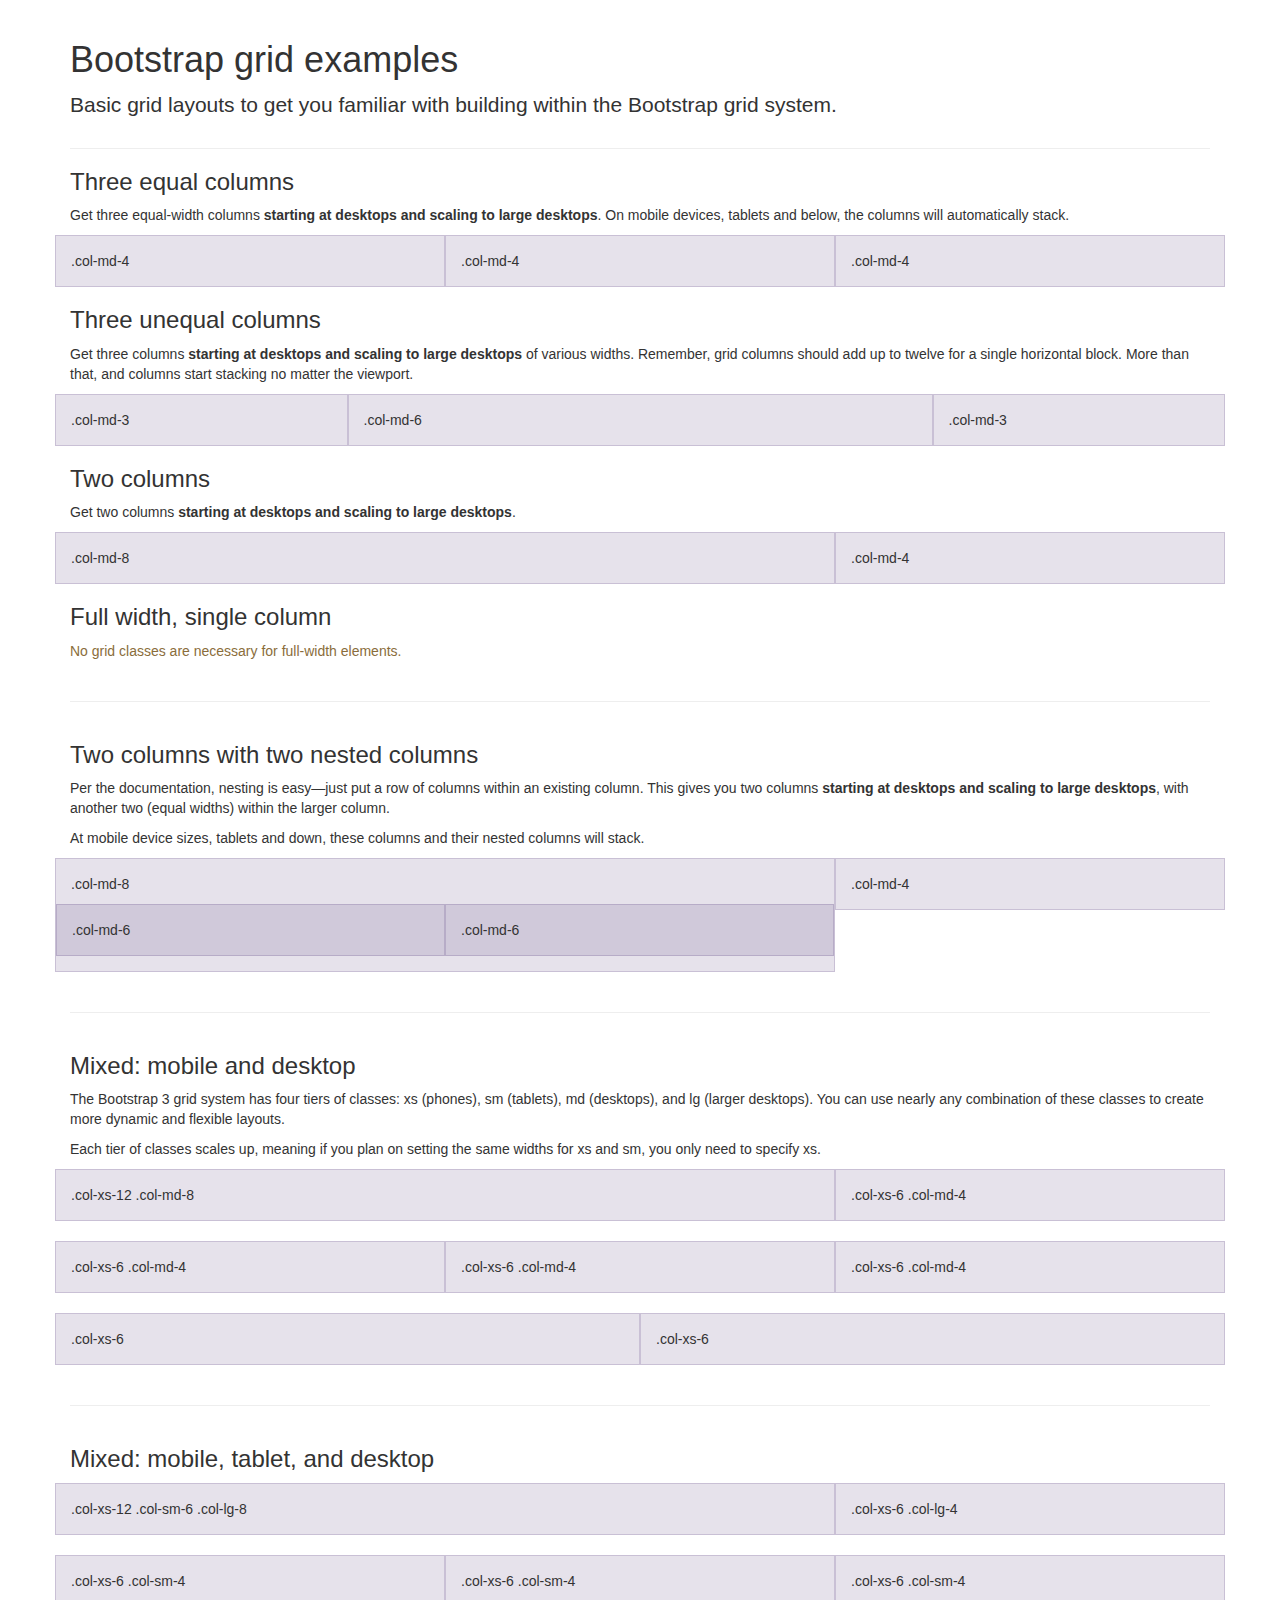
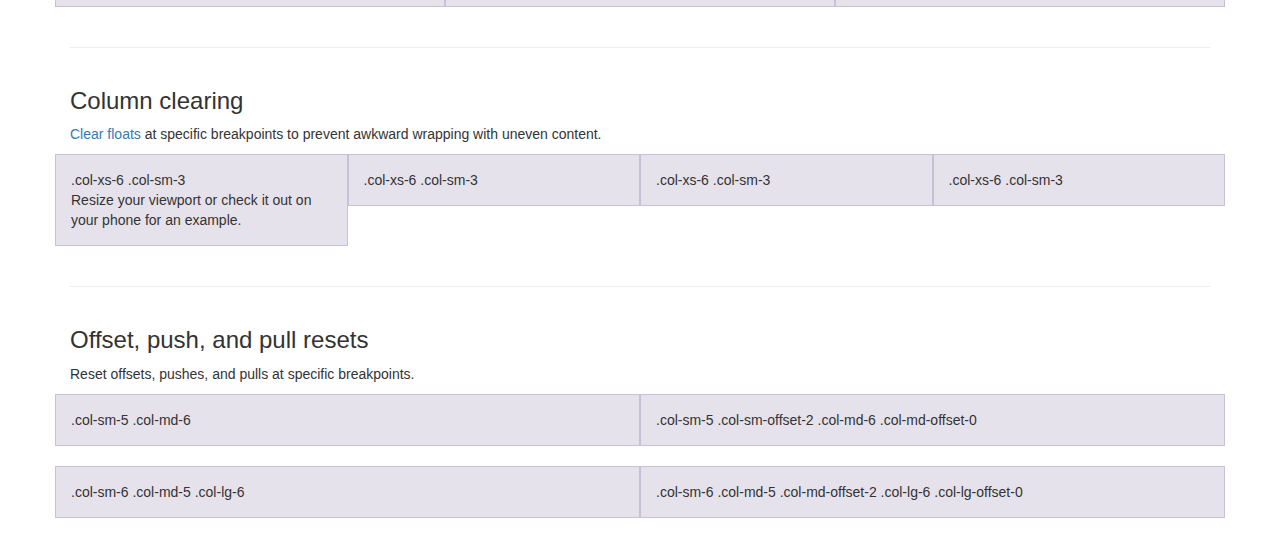
<file: docs/examples/grid/index.html>
<!DOCTYPE html>
<html lang="en">
  <head>
    <meta charset="utf-8">
    <meta http-equiv="X-UA-Compatible" content="IE=edge">
    <meta name="viewport" content="width=device-width, initial-scale=1">
    <meta name="description" content="">
    <meta name="author" content="">
    <link rel="icon" href="../../favicon.ico">

    <title>Grid Template for Bootstrap</title>

    <!-- Bootstrap core CSS -->
    <link href="../../dist/css/bootstrap.min.css" rel="stylesheet">

    <!-- Custom styles for this template -->
    <link href="grid.css" rel="stylesheet">

    <!-- Just for debugging purposes. Don't actually copy these 2 lines! -->
    <!--[if lt IE 9]><script src="../../assets/js/ie8-responsive-file-warning.js"></script><![endif]-->
    <script src="../../assets/js/ie-emulation-modes-warning.js"></script>

    <!-- HTML5 shim and Respond.js for IE8 support of HTML5 elements and media queries -->
    <!--[if lt IE 9]>
      <script src="https://oss.maxcdn.com/html5shiv/3.7.2/html5shiv.min.js"></script>
      <script src="https://oss.maxcdn.com/respond/1.4.2/respond.min.js"></script>
    <![endif]-->
  </head>

  <body>
    <div class="container">

      <div class="page-header">
        <h1>Bootstrap grid examples</h1>
        <p class="lead">Basic grid layouts to get you familiar with building within the Bootstrap grid system.</p>
      </div>

      <h3>Three equal columns</h3>
      <p>Get three equal-width columns <strong>starting at desktops and scaling to large desktops</strong>. On mobile devices, tablets and below, the columns will automatically stack.</p>
      <div class="row">
        <div class="col-md-4">.col-md-4</div>
        <div class="col-md-4">.col-md-4</div>
        <div class="col-md-4">.col-md-4</div>
      </div>

      <h3>Three unequal columns</h3>
      <p>Get three columns <strong>starting at desktops and scaling to large desktops</strong> of various widths. Remember, grid columns should add up to twelve for a single horizontal block. More than that, and columns start stacking no matter the viewport.</p>
      <div class="row">
        <div class="col-md-3">.col-md-3</div>
        <div class="col-md-6">.col-md-6</div>
        <div class="col-md-3">.col-md-3</div>
      </div>

      <h3>Two columns</h3>
      <p>Get two columns <strong>starting at desktops and scaling to large desktops</strong>.</p>
      <div class="row">
        <div class="col-md-8">.col-md-8</div>
        <div class="col-md-4">.col-md-4</div>
      </div>

      <h3>Full width, single column</h3>
      <p class="text-warning">No grid classes are necessary for full-width elements.</p>

      <hr>

      <h3>Two columns with two nested columns</h3>
      <p>Per the documentation, nesting is easy—just put a row of columns within an existing column. This gives you two columns <strong>starting at desktops and scaling to large desktops</strong>, with another two (equal widths) within the larger column.</p>
      <p>At mobile device sizes, tablets and down, these columns and their nested columns will stack.</p>
      <div class="row">
        <div class="col-md-8">
          .col-md-8
          <div class="row">
            <div class="col-md-6">.col-md-6</div>
            <div class="col-md-6">.col-md-6</div>
          </div>
        </div>
        <div class="col-md-4">.col-md-4</div>
      </div>

      <hr>

      <h3>Mixed: mobile and desktop</h3>
      <p>The Bootstrap 3 grid system has four tiers of classes: xs (phones), sm (tablets), md (desktops), and lg (larger desktops). You can use nearly any combination of these classes to create more dynamic and flexible layouts.</p>
      <p>Each tier of classes scales up, meaning if you plan on setting the same widths for xs and sm, you only need to specify xs.</p>
      <div class="row">
        <div class="col-xs-12 col-md-8">.col-xs-12 .col-md-8</div>
        <div class="col-xs-6 col-md-4">.col-xs-6 .col-md-4</div>
      </div>
      <div class="row">
        <div class="col-xs-6 col-md-4">.col-xs-6 .col-md-4</div>
        <div class="col-xs-6 col-md-4">.col-xs-6 .col-md-4</div>
        <div class="col-xs-6 col-md-4">.col-xs-6 .col-md-4</div>
      </div>
      <div class="row">
        <div class="col-xs-6">.col-xs-6</div>
        <div class="col-xs-6">.col-xs-6</div>
      </div>

      <hr>

      <h3>Mixed: mobile, tablet, and desktop</h3>
      <p></p>
      <div class="row">
        <div class="col-xs-12 col-sm-6 col-lg-8">.col-xs-12 .col-sm-6 .col-lg-8</div>
        <div class="col-xs-6 col-lg-4">.col-xs-6 .col-lg-4</div>
      </div>
      <div class="row">
        <div class="col-xs-6 col-sm-4">.col-xs-6 .col-sm-4</div>
        <div class="col-xs-6 col-sm-4">.col-xs-6 .col-sm-4</div>
        <div class="col-xs-6 col-sm-4">.col-xs-6 .col-sm-4</div>
      </div>

      <hr>

      <h3>Column clearing</h3>
      <p><a href="http://getbootstrap.com/css/#grid-responsive-resets">Clear floats</a> at specific breakpoints to prevent awkward wrapping with uneven content.</p>
      <div class="row">
        <div class="col-xs-6 col-sm-3">
          .col-xs-6 .col-sm-3
          <br>
          Resize your viewport or check it out on your phone for an example.
        </div>
        <div class="col-xs-6 col-sm-3">.col-xs-6 .col-sm-3</div>

        <!-- Add the extra clearfix for only the required viewport -->
        <div class="clearfix visible-xs"></div>

        <div class="col-xs-6 col-sm-3">.col-xs-6 .col-sm-3</div>
        <div class="col-xs-6 col-sm-3">.col-xs-6 .col-sm-3</div>
      </div>

      <hr>

      <h3>Offset, push, and pull resets</h3>
      <p>Reset offsets, pushes, and pulls at specific breakpoints.</p>
      <div class="row">
        <div class="col-sm-5 col-md-6">.col-sm-5 .col-md-6</div>
        <div class="col-sm-5 col-sm-offset-2 col-md-6 col-md-offset-0">.col-sm-5 .col-sm-offset-2 .col-md-6 .col-md-offset-0</div>
      </div>
      <div class="row">
        <div class="col-sm-6 col-md-5 col-lg-6">.col-sm-6 .col-md-5 .col-lg-6</div>
        <div class="col-sm-6 col-md-5 col-md-offset-2 col-lg-6 col-lg-offset-0">.col-sm-6 .col-md-5 .col-md-offset-2 .col-lg-6 .col-lg-offset-0</div>
      </div>


    </div> <!-- /container -->


    <!-- IE10 viewport hack for Surface/desktop Windows 8 bug -->
    <script src="../../assets/js/ie10-viewport-bug-workaround.js"></script>
  </body>
</html>
</file>
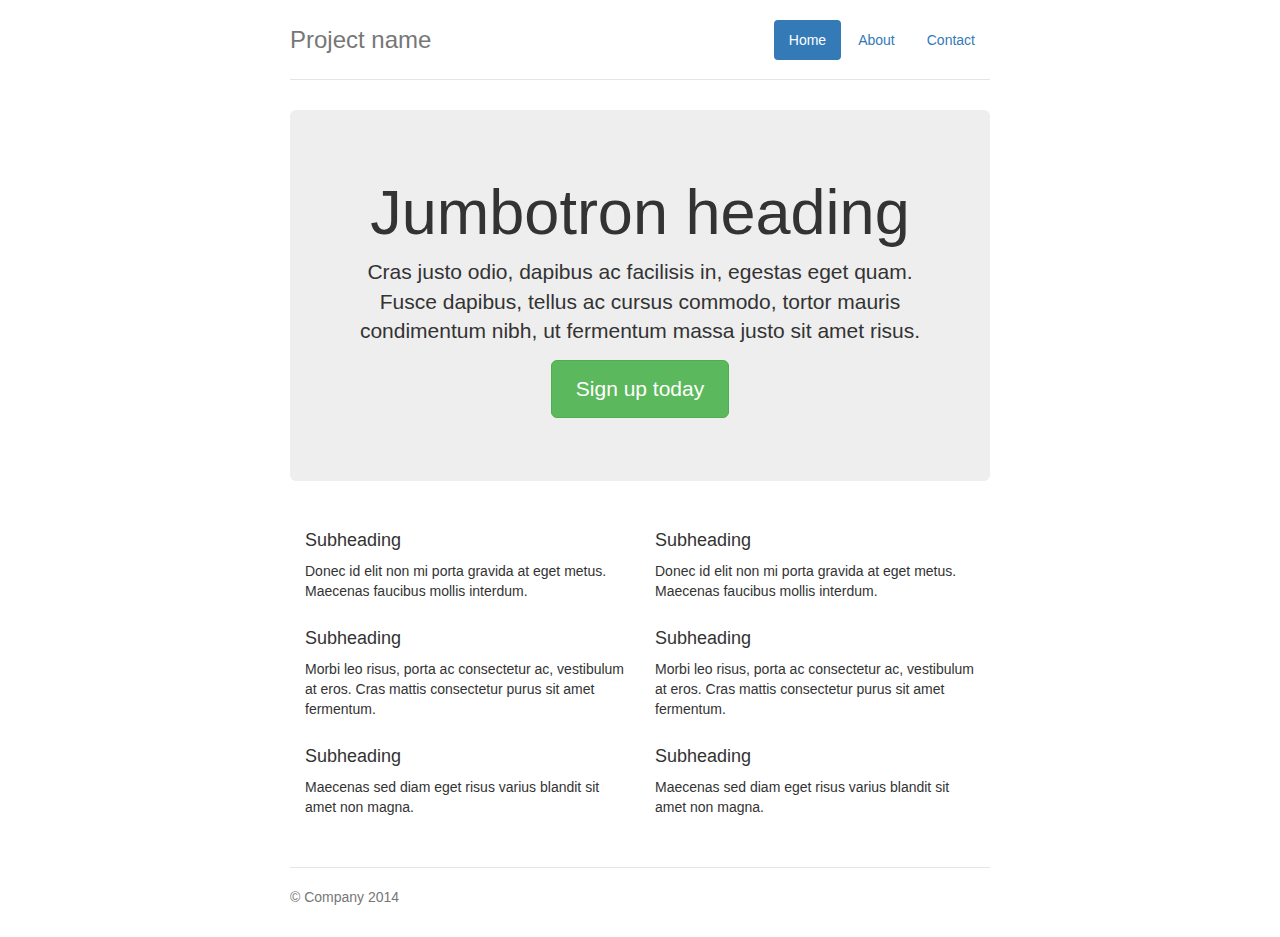
<file: docs/examples/jumbotron-narrow/index.html>
<!DOCTYPE html>
<html lang="en">
  <head>
    <meta charset="utf-8">
    <meta http-equiv="X-UA-Compatible" content="IE=edge">
    <meta name="viewport" content="width=device-width, initial-scale=1">
    <meta name="description" content="">
    <meta name="author" content="">
    <link rel="icon" href="../../favicon.ico">

    <title>Narrow Jumbotron Template for Bootstrap</title>

    <!-- Bootstrap core CSS -->
    <link href="../../dist/css/bootstrap.min.css" rel="stylesheet">

    <!-- Custom styles for this template -->
    <link href="jumbotron-narrow.css" rel="stylesheet">

    <!-- Just for debugging purposes. Don't actually copy these 2 lines! -->
    <!--[if lt IE 9]><script src="../../assets/js/ie8-responsive-file-warning.js"></script><![endif]-->
    <script src="../../assets/js/ie-emulation-modes-warning.js"></script>

    <!-- HTML5 shim and Respond.js for IE8 support of HTML5 elements and media queries -->
    <!--[if lt IE 9]>
      <script src="https://oss.maxcdn.com/html5shiv/3.7.2/html5shiv.min.js"></script>
      <script src="https://oss.maxcdn.com/respond/1.4.2/respond.min.js"></script>
    <![endif]-->
  </head>

  <body>

    <div class="container">
      <div class="header">
        <nav>
          <ul class="nav nav-pills pull-right">
            <li role="presentation" class="active"><a href="#">Home</a></li>
            <li role="presentation"><a href="#">About</a></li>
            <li role="presentation"><a href="#">Contact</a></li>
          </ul>
        </nav>
        <h3 class="text-muted">Project name</h3>
      </div>

      <div class="jumbotron">
        <h1>Jumbotron heading</h1>
        <p class="lead">Cras justo odio, dapibus ac facilisis in, egestas eget quam. Fusce dapibus, tellus ac cursus commodo, tortor mauris condimentum nibh, ut fermentum massa justo sit amet risus.</p>
        <p><a class="btn btn-lg btn-success" href="#" role="button">Sign up today</a></p>
      </div>

      <div class="row marketing">
        <div class="col-lg-6">
          <h4>Subheading</h4>
          <p>Donec id elit non mi porta gravida at eget metus. Maecenas faucibus mollis interdum.</p>

          <h4>Subheading</h4>
          <p>Morbi leo risus, porta ac consectetur ac, vestibulum at eros. Cras mattis consectetur purus sit amet fermentum.</p>

          <h4>Subheading</h4>
          <p>Maecenas sed diam eget risus varius blandit sit amet non magna.</p>
        </div>

        <div class="col-lg-6">
          <h4>Subheading</h4>
          <p>Donec id elit non mi porta gravida at eget metus. Maecenas faucibus mollis interdum.</p>

          <h4>Subheading</h4>
          <p>Morbi leo risus, porta ac consectetur ac, vestibulum at eros. Cras mattis consectetur purus sit amet fermentum.</p>

          <h4>Subheading</h4>
          <p>Maecenas sed diam eget risus varius blandit sit amet non magna.</p>
        </div>
      </div>

      <footer class="footer">
        <p>&copy; Company 2014</p>
      </footer>

    </div> <!-- /container -->


    <!-- IE10 viewport hack for Surface/desktop Windows 8 bug -->
    <script src="../../assets/js/ie10-viewport-bug-workaround.js"></script>
  </body>
</html>
</file>
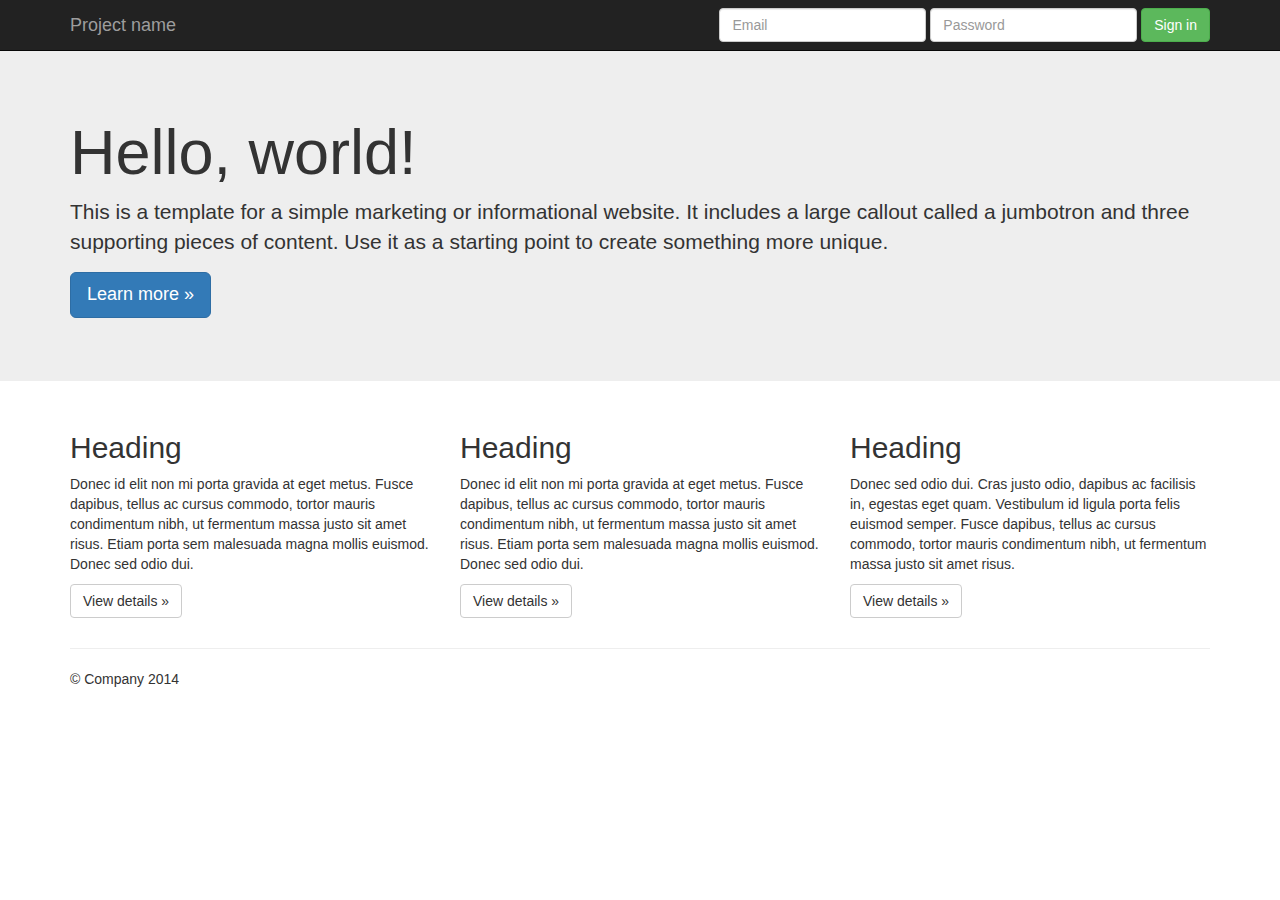
<file: docs/examples/jumbotron/index.html>
<!DOCTYPE html>
<html lang="en">
  <head>
    <meta charset="utf-8">
    <meta http-equiv="X-UA-Compatible" content="IE=edge">
    <meta name="viewport" content="width=device-width, initial-scale=1">
    <meta name="description" content="">
    <meta name="author" content="">
    <link rel="icon" href="../../favicon.ico">

    <title>Jumbotron Template for Bootstrap</title>

    <!-- Bootstrap core CSS -->
    <link href="../../dist/css/bootstrap.min.css" rel="stylesheet">

    <!-- Custom styles for this template -->
    <link href="jumbotron.css" rel="stylesheet">

    <!-- Just for debugging purposes. Don't actually copy these 2 lines! -->
    <!--[if lt IE 9]><script src="../../assets/js/ie8-responsive-file-warning.js"></script><![endif]-->
    <script src="../../assets/js/ie-emulation-modes-warning.js"></script>

    <!-- HTML5 shim and Respond.js for IE8 support of HTML5 elements and media queries -->
    <!--[if lt IE 9]>
      <script src="https://oss.maxcdn.com/html5shiv/3.7.2/html5shiv.min.js"></script>
      <script src="https://oss.maxcdn.com/respond/1.4.2/respond.min.js"></script>
    <![endif]-->
  </head>

  <body>

    <nav class="navbar navbar-inverse navbar-fixed-top">
      <div class="container">
        <div class="navbar-header">
          <button type="button" class="navbar-toggle collapsed" data-toggle="collapse" data-target="#navbar" aria-expanded="false" aria-controls="navbar">
            <span class="sr-only">Toggle navigation</span>
            <span class="icon-bar"></span>
            <span class="icon-bar"></span>
            <span class="icon-bar"></span>
          </button>
          <a class="navbar-brand" href="#">Project name</a>
        </div>
        <div id="navbar" class="navbar-collapse collapse">
          <form class="navbar-form navbar-right">
            <div class="form-group">
              <input type="text" placeholder="Email" class="form-control">
            </div>
            <div class="form-group">
              <input type="password" placeholder="Password" class="form-control">
            </div>
            <button type="submit" class="btn btn-success">Sign in</button>
          </form>
        </div><!--/.navbar-collapse -->
      </div>
    </nav>

    <!-- Main jumbotron for a primary marketing message or call to action -->
    <div class="jumbotron">
      <div class="container">
        <h1>Hello, world!</h1>
        <p>This is a template for a simple marketing or informational website. It includes a large callout called a jumbotron and three supporting pieces of content. Use it as a starting point to create something more unique.</p>
        <p><a class="btn btn-primary btn-lg" href="#" role="button">Learn more &raquo;</a></p>
      </div>
    </div>

    <div class="container">
      <!-- Example row of columns -->
      <div class="row">
        <div class="col-md-4">
          <h2>Heading</h2>
          <p>Donec id elit non mi porta gravida at eget metus. Fusce dapibus, tellus ac cursus commodo, tortor mauris condimentum nibh, ut fermentum massa justo sit amet risus. Etiam porta sem malesuada magna mollis euismod. Donec sed odio dui. </p>
          <p><a class="btn btn-default" href="#" role="button">View details &raquo;</a></p>
        </div>
        <div class="col-md-4">
          <h2>Heading</h2>
          <p>Donec id elit non mi porta gravida at eget metus. Fusce dapibus, tellus ac cursus commodo, tortor mauris condimentum nibh, ut fermentum massa justo sit amet risus. Etiam porta sem malesuada magna mollis euismod. Donec sed odio dui. </p>
          <p><a class="btn btn-default" href="#" role="button">View details &raquo;</a></p>
       </div>
        <div class="col-md-4">
          <h2>Heading</h2>
          <p>Donec sed odio dui. Cras justo odio, dapibus ac facilisis in, egestas eget quam. Vestibulum id ligula porta felis euismod semper. Fusce dapibus, tellus ac cursus commodo, tortor mauris condimentum nibh, ut fermentum massa justo sit amet risus.</p>
          <p><a class="btn btn-default" href="#" role="button">View details &raquo;</a></p>
        </div>
      </div>

      <hr>

      <footer>
        <p>&copy; Company 2014</p>
      </footer>
    </div> <!-- /container -->


    <!-- Bootstrap core JavaScript
    ================================================== -->
    <!-- Placed at the end of the document so the pages load faster -->
    <script src="https://ajax.googleapis.com/ajax/libs/jquery/1.11.1/jquery.min.js"></script>
    <script src="../../dist/js/bootstrap.min.js"></script>
    <!-- IE10 viewport hack for Surface/desktop Windows 8 bug -->
    <script src="../../assets/js/ie10-viewport-bug-workaround.js"></script>
  </body>
</html>
</file>
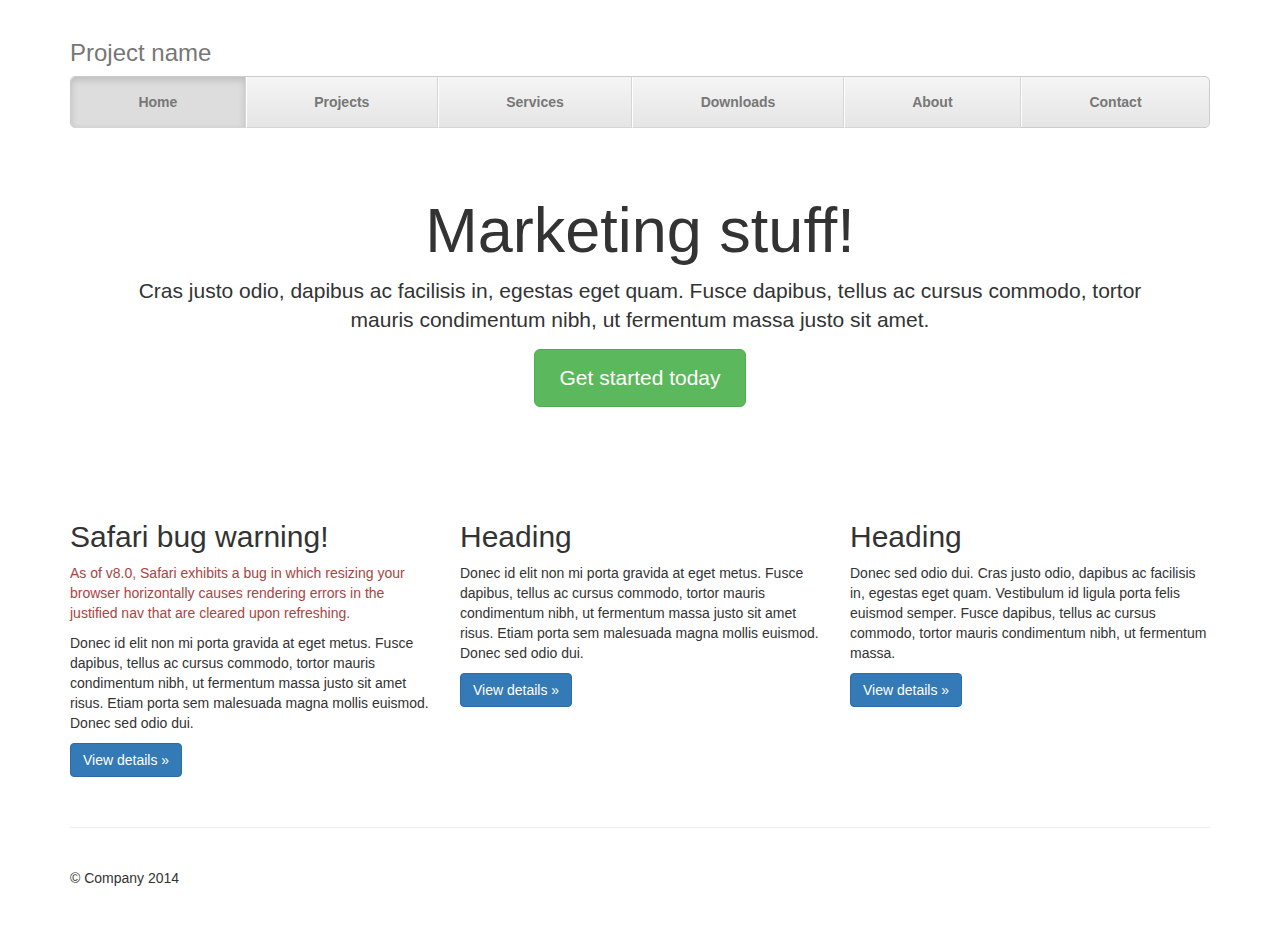
<file: docs/examples/justified-nav/index.html>
<!DOCTYPE html>
<html lang="en">
  <head>
    <meta charset="utf-8">
    <meta http-equiv="X-UA-Compatible" content="IE=edge">
    <meta name="viewport" content="width=device-width, initial-scale=1">
    <meta name="description" content="">
    <meta name="author" content="">
    <link rel="icon" href="../../favicon.ico">

    <title>Justified Nav Template for Bootstrap</title>

    <!-- Bootstrap core CSS -->
    <link href="../../dist/css/bootstrap.min.css" rel="stylesheet">

    <!-- Custom styles for this template -->
    <link href="justified-nav.css" rel="stylesheet">

    <!-- Just for debugging purposes. Don't actually copy these 2 lines! -->
    <!--[if lt IE 9]><script src="../../assets/js/ie8-responsive-file-warning.js"></script><![endif]-->
    <script src="../../assets/js/ie-emulation-modes-warning.js"></script>

    <!-- HTML5 shim and Respond.js for IE8 support of HTML5 elements and media queries -->
    <!--[if lt IE 9]>
      <script src="https://oss.maxcdn.com/html5shiv/3.7.2/html5shiv.min.js"></script>
      <script src="https://oss.maxcdn.com/respond/1.4.2/respond.min.js"></script>
    <![endif]-->
  </head>

  <body>

    <div class="container">

      <div class="masthead">
        <h3 class="text-muted">Project name</h3>
        <nav>
          <ul class="nav nav-justified">
            <li class="active"><a href="#">Home</a></li>
            <li><a href="#">Projects</a></li>
            <li><a href="#">Services</a></li>
            <li><a href="#">Downloads</a></li>
            <li><a href="#">About</a></li>
            <li><a href="#">Contact</a></li>
          </ul>
        </nav>
      </div>

      <!-- Jumbotron -->
      <div class="jumbotron">
        <h1>Marketing stuff!</h1>
        <p class="lead">Cras justo odio, dapibus ac facilisis in, egestas eget quam. Fusce dapibus, tellus ac cursus commodo, tortor mauris condimentum nibh, ut fermentum massa justo sit amet.</p>
        <p><a class="btn btn-lg btn-success" href="#" role="button">Get started today</a></p>
      </div>

      <!-- Example row of columns -->
      <div class="row">
        <div class="col-lg-4">
          <h2>Safari bug warning!</h2>
          <p class="text-danger">As of v8.0, Safari exhibits a bug in which resizing your browser horizontally causes rendering errors in the justified nav that are cleared upon refreshing.</p>
          <p>Donec id elit non mi porta gravida at eget metus. Fusce dapibus, tellus ac cursus commodo, tortor mauris condimentum nibh, ut fermentum massa justo sit amet risus. Etiam porta sem malesuada magna mollis euismod. Donec sed odio dui. </p>
          <p><a class="btn btn-primary" href="#" role="button">View details &raquo;</a></p>
        </div>
        <div class="col-lg-4">
          <h2>Heading</h2>
          <p>Donec id elit non mi porta gravida at eget metus. Fusce dapibus, tellus ac cursus commodo, tortor mauris condimentum nibh, ut fermentum massa justo sit amet risus. Etiam porta sem malesuada magna mollis euismod. Donec sed odio dui. </p>
          <p><a class="btn btn-primary" href="#" role="button">View details &raquo;</a></p>
       </div>
        <div class="col-lg-4">
          <h2>Heading</h2>
          <p>Donec sed odio dui. Cras justo odio, dapibus ac facilisis in, egestas eget quam. Vestibulum id ligula porta felis euismod semper. Fusce dapibus, tellus ac cursus commodo, tortor mauris condimentum nibh, ut fermentum massa.</p>
          <p><a class="btn btn-primary" href="#" role="button">View details &raquo;</a></p>
        </div>
      </div>

      <!-- Site footer -->
      <footer class="footer">
        <p>&copy; Company 2014</p>
      </footer>

    </div> <!-- /container -->


    <!-- IE10 viewport hack for Surface/desktop Windows 8 bug -->
    <script src="../../assets/js/ie10-viewport-bug-workaround.js"></script>
  </body>
</html>
</file>
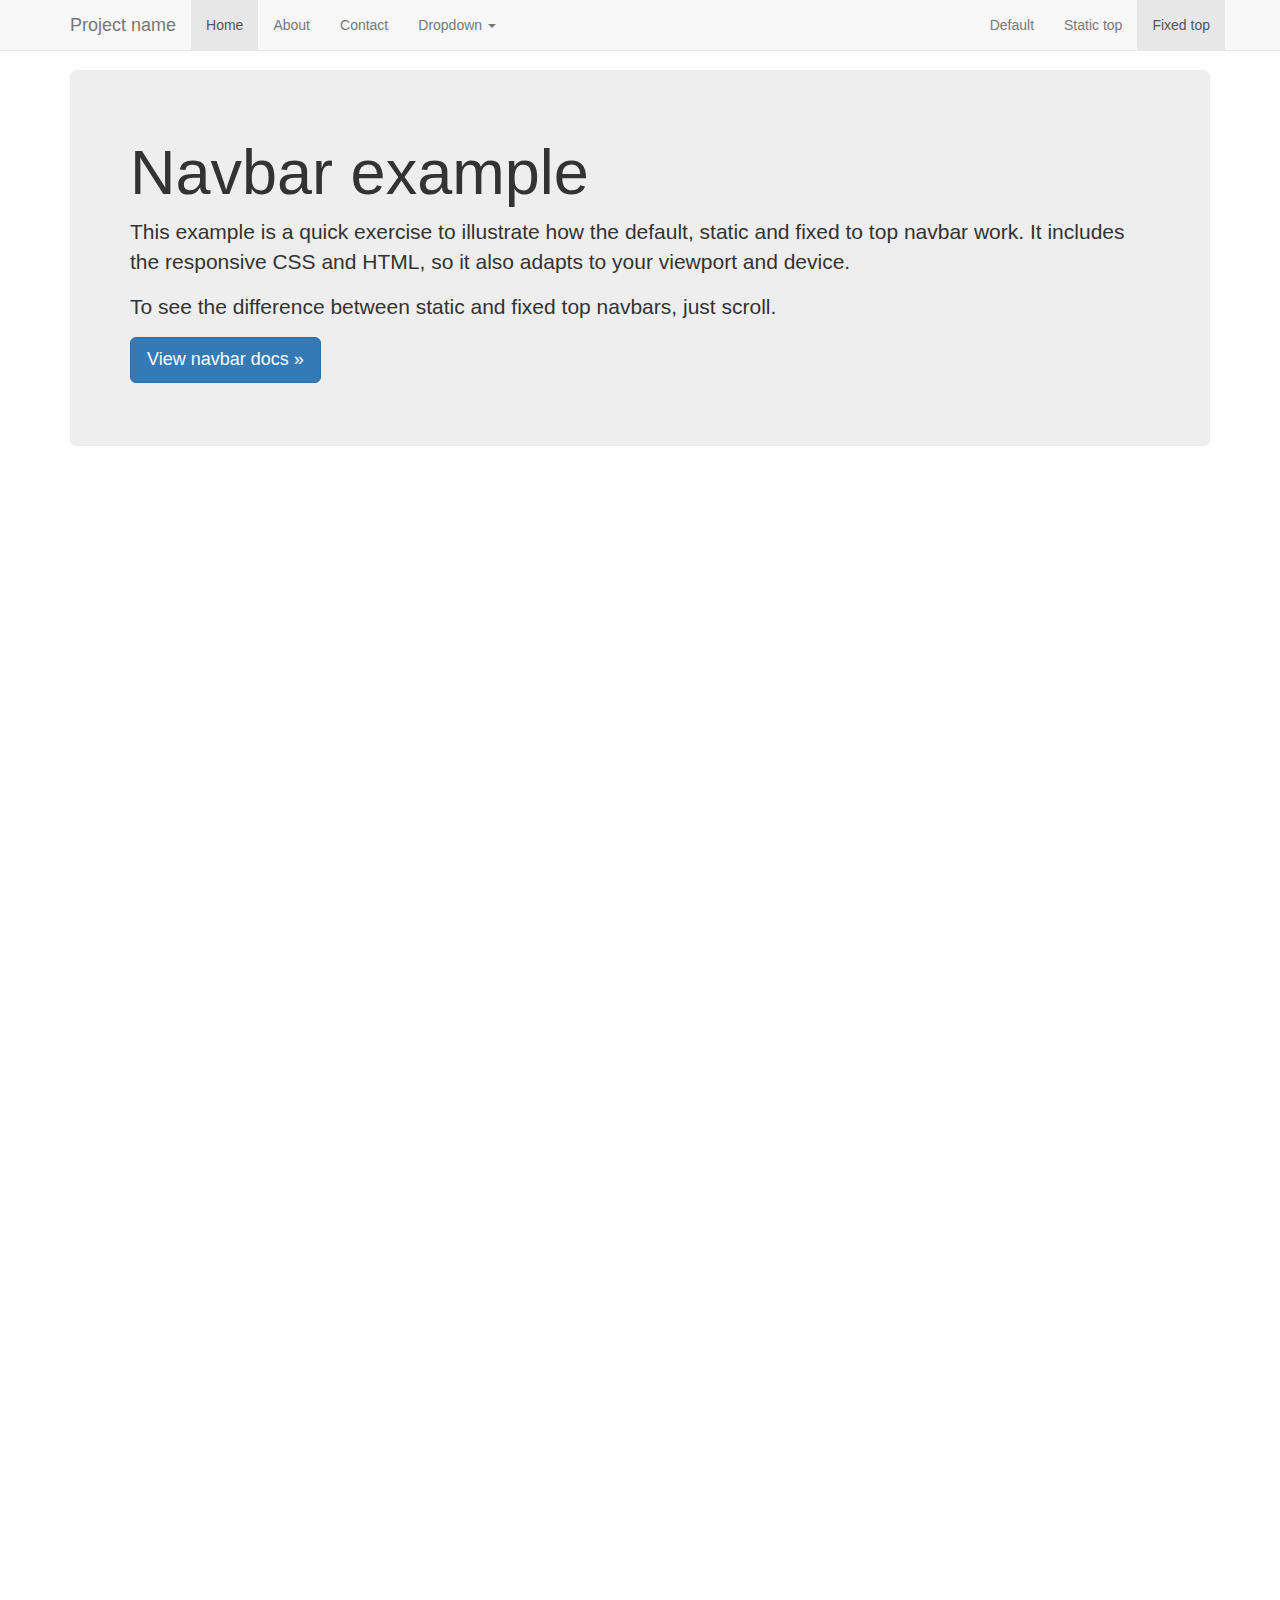
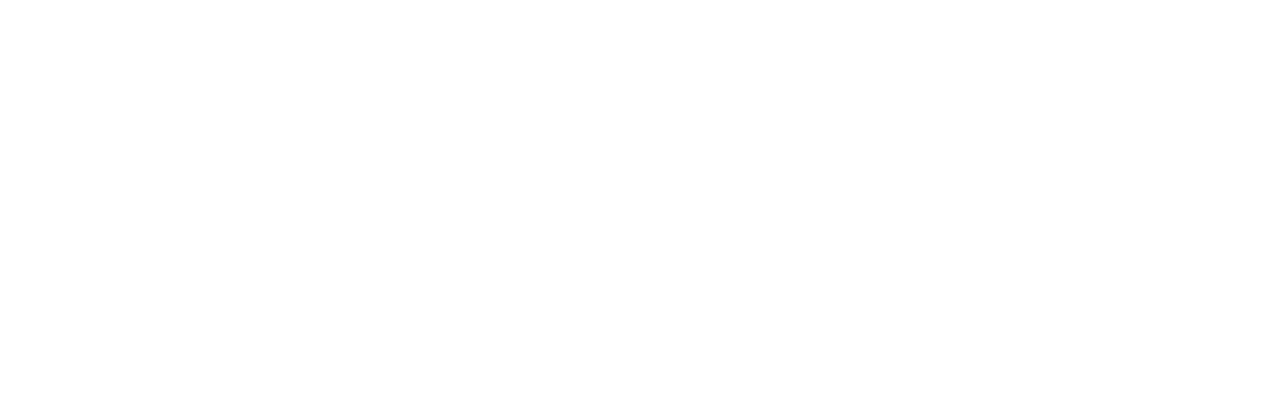
<file: docs/examples/navbar-fixed-top/index.html>
<!DOCTYPE html>
<html lang="en">
  <head>
    <meta charset="utf-8">
    <meta http-equiv="X-UA-Compatible" content="IE=edge">
    <meta name="viewport" content="width=device-width, initial-scale=1">
    <meta name="description" content="">
    <meta name="author" content="">
    <link rel="icon" href="../../favicon.ico">

    <title>Fixed Top Navbar Example for Bootstrap</title>

    <!-- Bootstrap core CSS -->
    <link href="../../dist/css/bootstrap.min.css" rel="stylesheet">

    <!-- Custom styles for this template -->
    <link href="navbar-fixed-top.css" rel="stylesheet">

    <!-- Just for debugging purposes. Don't actually copy these 2 lines! -->
    <!--[if lt IE 9]><script src="../../assets/js/ie8-responsive-file-warning.js"></script><![endif]-->
    <script src="../../assets/js/ie-emulation-modes-warning.js"></script>

    <!-- HTML5 shim and Respond.js for IE8 support of HTML5 elements and media queries -->
    <!--[if lt IE 9]>
      <script src="https://oss.maxcdn.com/html5shiv/3.7.2/html5shiv.min.js"></script>
      <script src="https://oss.maxcdn.com/respond/1.4.2/respond.min.js"></script>
    <![endif]-->
  </head>

  <body>

    <!-- Fixed navbar -->
    <nav class="navbar navbar-default navbar-fixed-top">
      <div class="container">
        <div class="navbar-header">
          <button type="button" class="navbar-toggle collapsed" data-toggle="collapse" data-target="#navbar" aria-expanded="false" aria-controls="navbar">
            <span class="sr-only">Toggle navigation</span>
            <span class="icon-bar"></span>
            <span class="icon-bar"></span>
            <span class="icon-bar"></span>
          </button>
          <a class="navbar-brand" href="#">Project name</a>
        </div>
        <div id="navbar" class="navbar-collapse collapse">
          <ul class="nav navbar-nav">
            <li class="active"><a href="#">Home</a></li>
            <li><a href="#about">About</a></li>
            <li><a href="#contact">Contact</a></li>
            <li class="dropdown">
              <a href="#" class="dropdown-toggle" data-toggle="dropdown" role="button" aria-expanded="false">Dropdown <span class="caret"></span></a>
              <ul class="dropdown-menu" role="menu">
                <li><a href="#">Action</a></li>
                <li><a href="#">Another action</a></li>
                <li><a href="#">Something else here</a></li>
                <li class="divider"></li>
                <li class="dropdown-header">Nav header</li>
                <li><a href="#">Separated link</a></li>
                <li><a href="#">One more separated link</a></li>
              </ul>
            </li>
          </ul>
          <ul class="nav navbar-nav navbar-right">
            <li><a href="../navbar/">Default</a></li>
            <li><a href="../navbar-static-top/">Static top</a></li>
            <li class="active"><a href="./">Fixed top <span class="sr-only">(current)</span></a></li>
          </ul>
        </div><!--/.nav-collapse -->
      </div>
    </nav>

    <div class="container">

      <!-- Main component for a primary marketing message or call to action -->
      <div class="jumbotron">
        <h1>Navbar example</h1>
        <p>This example is a quick exercise to illustrate how the default, static and fixed to top navbar work. It includes the responsive CSS and HTML, so it also adapts to your viewport and device.</p>
        <p>To see the difference between static and fixed top navbars, just scroll.</p>
        <p>
          <a class="btn btn-lg btn-primary" href="../../components/#navbar" role="button">View navbar docs &raquo;</a>
        </p>
      </div>

    </div> <!-- /container -->


    <!-- Bootstrap core JavaScript
    ================================================== -->
    <!-- Placed at the end of the document so the pages load faster -->
    <script src="https://ajax.googleapis.com/ajax/libs/jquery/1.11.1/jquery.min.js"></script>
    <script src="../../dist/js/bootstrap.min.js"></script>
    <!-- IE10 viewport hack for Surface/desktop Windows 8 bug -->
    <script src="../../assets/js/ie10-viewport-bug-workaround.js"></script>
  </body>
</html>
</file>
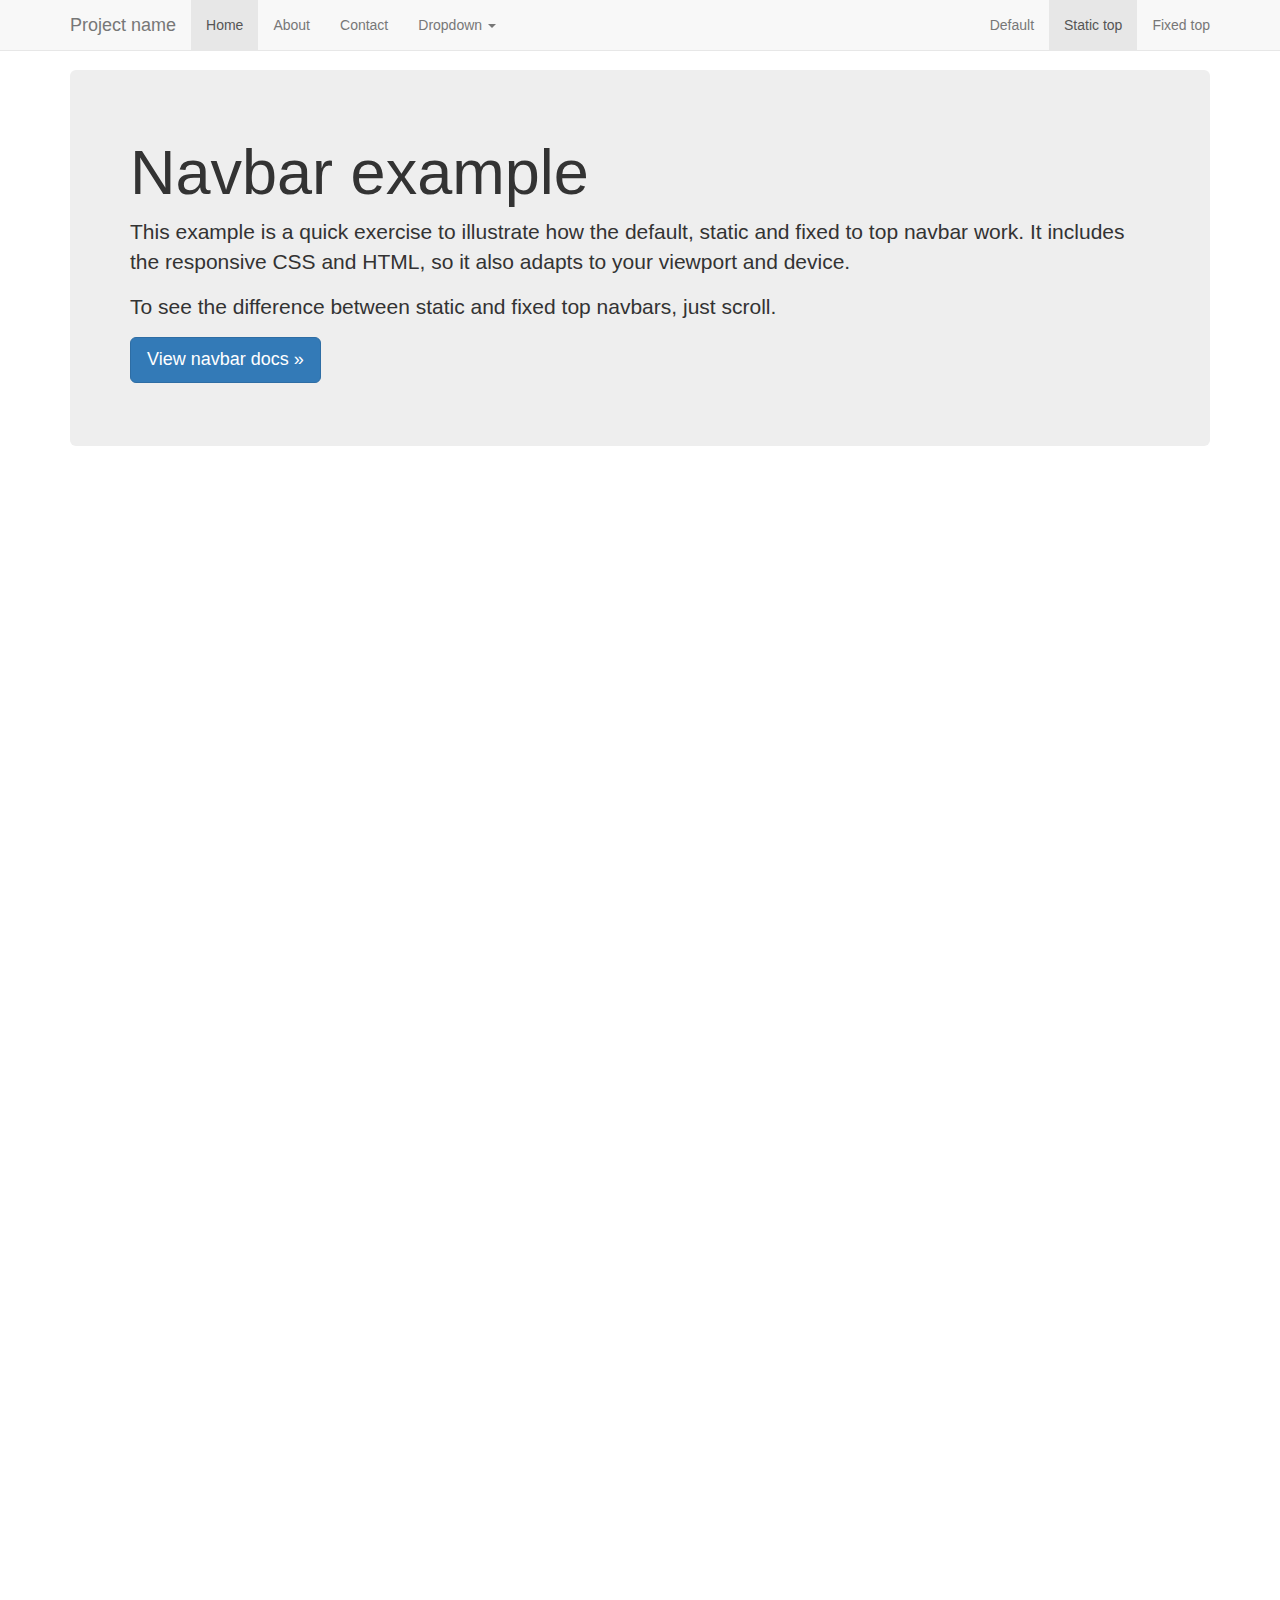
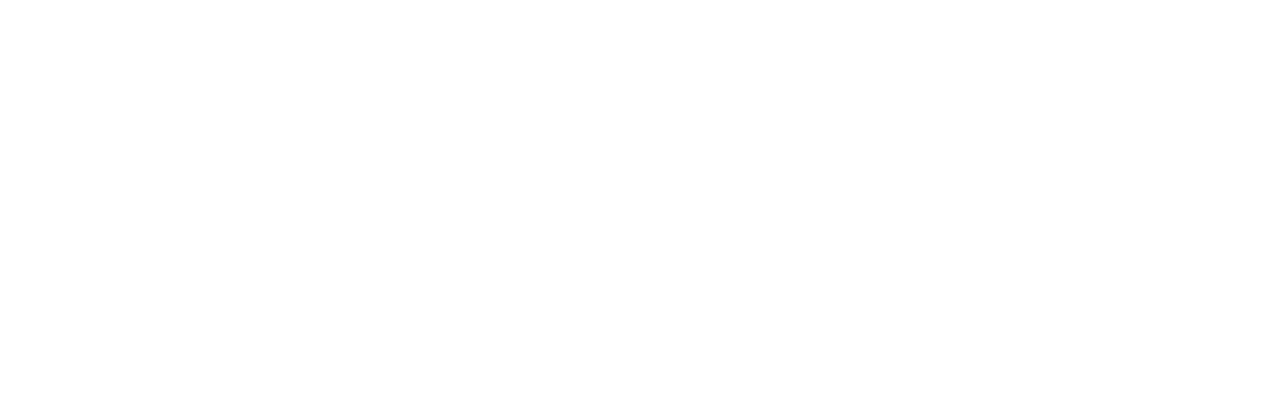
<file: docs/examples/navbar-static-top/index.html>
<!DOCTYPE html>
<html lang="en">
  <head>
    <meta charset="utf-8">
    <meta http-equiv="X-UA-Compatible" content="IE=edge">
    <meta name="viewport" content="width=device-width, initial-scale=1">
    <meta name="description" content="">
    <meta name="author" content="">
    <link rel="icon" href="../../favicon.ico">

    <title>Static Top Navbar Example for Bootstrap</title>

    <!-- Bootstrap core CSS -->
    <link href="../../dist/css/bootstrap.min.css" rel="stylesheet">

    <!-- Custom styles for this template -->
    <link href="navbar-static-top.css" rel="stylesheet">

    <!-- Just for debugging purposes. Don't actually copy these 2 lines! -->
    <!--[if lt IE 9]><script src="../../assets/js/ie8-responsive-file-warning.js"></script><![endif]-->
    <script src="../../assets/js/ie-emulation-modes-warning.js"></script>

    <!-- HTML5 shim and Respond.js for IE8 support of HTML5 elements and media queries -->
    <!--[if lt IE 9]>
      <script src="https://oss.maxcdn.com/html5shiv/3.7.2/html5shiv.min.js"></script>
      <script src="https://oss.maxcdn.com/respond/1.4.2/respond.min.js"></script>
    <![endif]-->
  </head>

  <body>

    <!-- Static navbar -->
    <nav class="navbar navbar-default navbar-static-top">
      <div class="container">
        <div class="navbar-header">
          <button type="button" class="navbar-toggle collapsed" data-toggle="collapse" data-target="#navbar" aria-expanded="false" aria-controls="navbar">
            <span class="sr-only">Toggle navigation</span>
            <span class="icon-bar"></span>
            <span class="icon-bar"></span>
            <span class="icon-bar"></span>
          </button>
          <a class="navbar-brand" href="#">Project name</a>
        </div>
        <div id="navbar" class="navbar-collapse collapse">
          <ul class="nav navbar-nav">
            <li class="active"><a href="#">Home</a></li>
            <li><a href="#about">About</a></li>
            <li><a href="#contact">Contact</a></li>
            <li class="dropdown">
              <a href="#" class="dropdown-toggle" data-toggle="dropdown" role="button" aria-expanded="false">Dropdown <span class="caret"></span></a>
              <ul class="dropdown-menu" role="menu">
                <li><a href="#">Action</a></li>
                <li><a href="#">Another action</a></li>
                <li><a href="#">Something else here</a></li>
                <li class="divider"></li>
                <li class="dropdown-header">Nav header</li>
                <li><a href="#">Separated link</a></li>
                <li><a href="#">One more separated link</a></li>
              </ul>
            </li>
          </ul>
          <ul class="nav navbar-nav navbar-right">
            <li><a href="../navbar/">Default</a></li>
            <li class="active"><a href="./">Static top <span class="sr-only">(current)</span></a></li>
            <li><a href="../navbar-fixed-top/">Fixed top</a></li>
          </ul>
        </div><!--/.nav-collapse -->
      </div>
    </nav>


    <div class="container">

      <!-- Main component for a primary marketing message or call to action -->
      <div class="jumbotron">
        <h1>Navbar example</h1>
        <p>This example is a quick exercise to illustrate how the default, static and fixed to top navbar work. It includes the responsive CSS and HTML, so it also adapts to your viewport and device.</p>
        <p>To see the difference between static and fixed top navbars, just scroll.</p>
        <p>
          <a class="btn btn-lg btn-primary" href="../../components/#navbar" role="button">View navbar docs &raquo;</a>
        </p>
      </div>

    </div> <!-- /container -->


    <!-- Bootstrap core JavaScript
    ================================================== -->
    <!-- Placed at the end of the document so the pages load faster -->
    <script src="https://ajax.googleapis.com/ajax/libs/jquery/1.11.1/jquery.min.js"></script>
    <script src="../../dist/js/bootstrap.min.js"></script>
    <!-- IE10 viewport hack for Surface/desktop Windows 8 bug -->
    <script src="../../assets/js/ie10-viewport-bug-workaround.js"></script>
  </body>
</html>
</file>
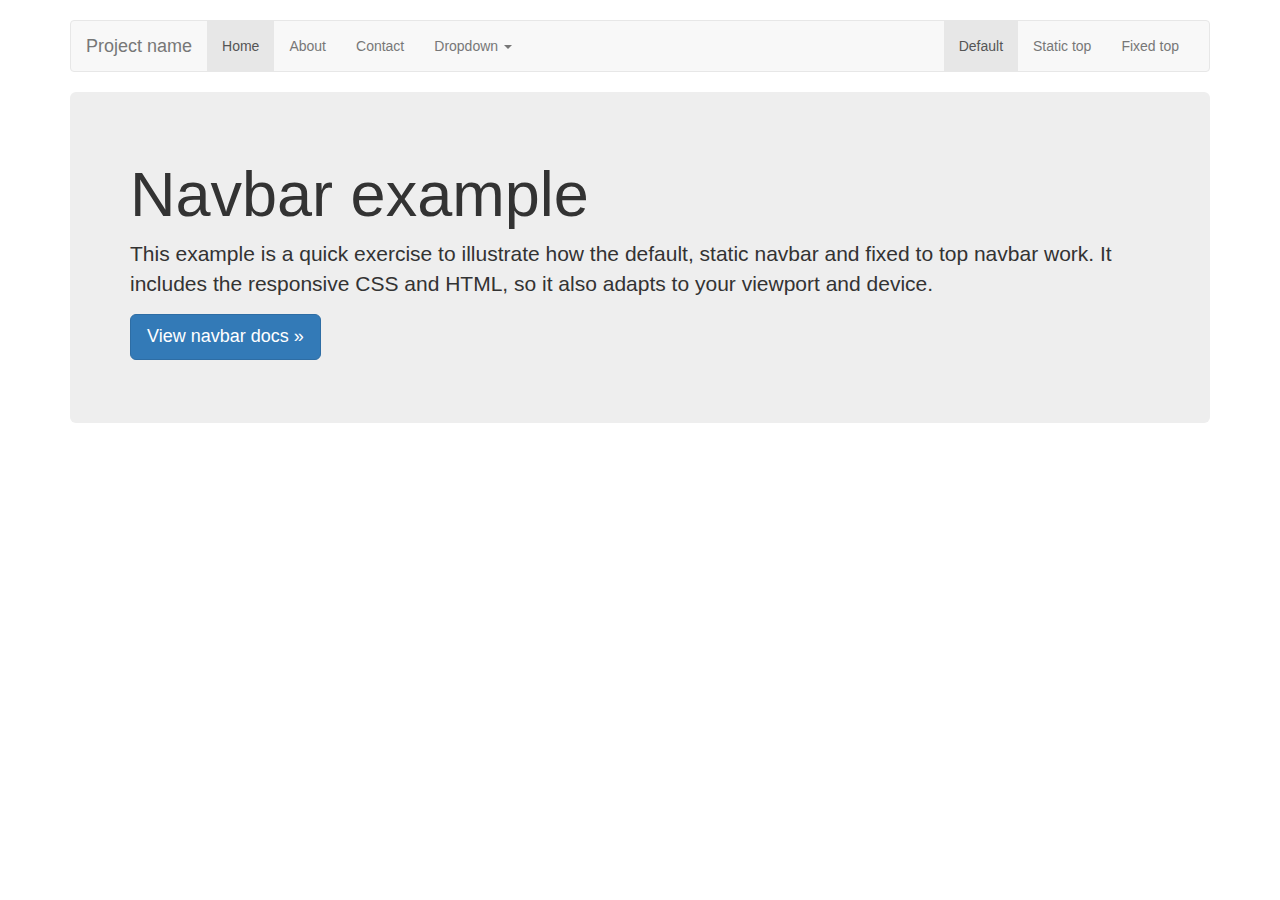
<file: docs/examples/navbar/index.html>
<!DOCTYPE html>
<html lang="en">
  <head>
    <meta charset="utf-8">
    <meta http-equiv="X-UA-Compatible" content="IE=edge">
    <meta name="viewport" content="width=device-width, initial-scale=1">
    <meta name="description" content="">
    <meta name="author" content="">
    <link rel="icon" href="../../favicon.ico">

    <title>Navbar Template for Bootstrap</title>

    <!-- Bootstrap core CSS -->
    <link href="../../dist/css/bootstrap.min.css" rel="stylesheet">

    <!-- Custom styles for this template -->
    <link href="navbar.css" rel="stylesheet">

    <!-- Just for debugging purposes. Don't actually copy these 2 lines! -->
    <!--[if lt IE 9]><script src="../../assets/js/ie8-responsive-file-warning.js"></script><![endif]-->
    <script src="../../assets/js/ie-emulation-modes-warning.js"></script>

    <!-- HTML5 shim and Respond.js for IE8 support of HTML5 elements and media queries -->
    <!--[if lt IE 9]>
      <script src="https://oss.maxcdn.com/html5shiv/3.7.2/html5shiv.min.js"></script>
      <script src="https://oss.maxcdn.com/respond/1.4.2/respond.min.js"></script>
    <![endif]-->
  </head>

  <body>

    <div class="container">

      <!-- Static navbar -->
      <nav class="navbar navbar-default">
        <div class="container-fluid">
          <div class="navbar-header">
            <button type="button" class="navbar-toggle collapsed" data-toggle="collapse" data-target="#navbar" aria-expanded="false" aria-controls="navbar">
              <span class="sr-only">Toggle navigation</span>
              <span class="icon-bar"></span>
              <span class="icon-bar"></span>
              <span class="icon-bar"></span>
            </button>
            <a class="navbar-brand" href="#">Project name</a>
          </div>
          <div id="navbar" class="navbar-collapse collapse">
            <ul class="nav navbar-nav">
              <li class="active"><a href="#">Home</a></li>
              <li><a href="#">About</a></li>
              <li><a href="#">Contact</a></li>
              <li class="dropdown">
                <a href="#" class="dropdown-toggle" data-toggle="dropdown" role="button" aria-expanded="false">Dropdown <span class="caret"></span></a>
                <ul class="dropdown-menu" role="menu">
                  <li><a href="#">Action</a></li>
                  <li><a href="#">Another action</a></li>
                  <li><a href="#">Something else here</a></li>
                  <li class="divider"></li>
                  <li class="dropdown-header">Nav header</li>
                  <li><a href="#">Separated link</a></li>
                  <li><a href="#">One more separated link</a></li>
                </ul>
              </li>
            </ul>
            <ul class="nav navbar-nav navbar-right">
              <li class="active"><a href="./">Default <span class="sr-only">(current)</span></a></li>
              <li><a href="../navbar-static-top/">Static top</a></li>
              <li><a href="../navbar-fixed-top/">Fixed top</a></li>
            </ul>
          </div><!--/.nav-collapse -->
        </div><!--/.container-fluid -->
      </nav>

      <!-- Main component for a primary marketing message or call to action -->
      <div class="jumbotron">
        <h1>Navbar example</h1>
        <p>This example is a quick exercise to illustrate how the default, static navbar and fixed to top navbar work. It includes the responsive CSS and HTML, so it also adapts to your viewport and device.</p>
        <p>
          <a class="btn btn-lg btn-primary" href="../../components/#navbar" role="button">View navbar docs &raquo;</a>
        </p>
      </div>

    </div> <!-- /container -->


    <!-- Bootstrap core JavaScript
    ================================================== -->
    <!-- Placed at the end of the document so the pages load faster -->
    <script src="https://ajax.googleapis.com/ajax/libs/jquery/1.11.1/jquery.min.js"></script>
    <script src="../../dist/js/bootstrap.min.js"></script>
    <!-- IE10 viewport hack for Surface/desktop Windows 8 bug -->
    <script src="../../assets/js/ie10-viewport-bug-workaround.js"></script>
  </body>
</html>
</file>
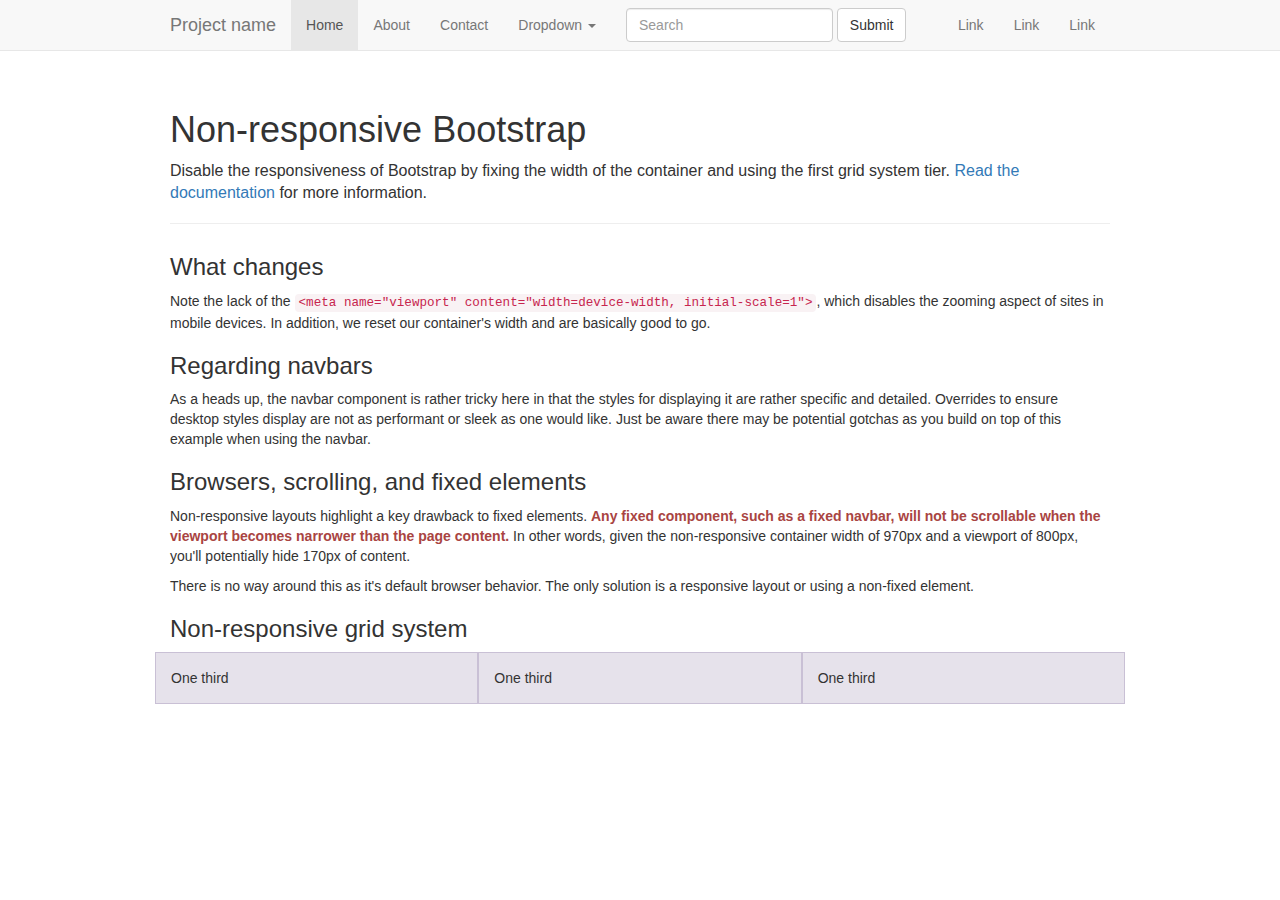
<file: docs/examples/non-responsive/index.html>
<!DOCTYPE html>
<html lang="en">
  <head>
    <meta charset="utf-8">
    <meta http-equiv="X-UA-Compatible" content="IE=edge">
    <meta name="description" content="">
    <meta name="author" content="">

    <!-- Note there is no responsive meta tag here -->

    <link rel="icon" href="../../favicon.ico">

    <title>Non-responsive Template for Bootstrap</title>

    <!-- Bootstrap core CSS -->
    <link href="../../dist/css/bootstrap.min.css" rel="stylesheet">

    <!-- Custom styles for this template -->
    <link href="non-responsive.css" rel="stylesheet">

    <!-- Just for debugging purposes. Don't actually copy these 2 lines! -->
    <!--[if lt IE 9]><script src="../../assets/js/ie8-responsive-file-warning.js"></script><![endif]-->
    <script src="../../assets/js/ie-emulation-modes-warning.js"></script>

    <!-- HTML5 shim and Respond.js for IE8 support of HTML5 elements and media queries -->
    <!--[if lt IE 9]>
      <script src="https://oss.maxcdn.com/html5shiv/3.7.2/html5shiv.min.js"></script>
      <script src="https://oss.maxcdn.com/respond/1.4.2/respond.min.js"></script>
    <![endif]-->
  </head>

  <body>

    <!-- Fixed navbar -->
    <nav class="navbar navbar-default navbar-fixed-top">
      <div class="container">
        <div class="navbar-header">
          <button type="button" class="navbar-toggle collapsed" data-toggle="collapse" data-target="#navbar" aria-expanded="false" aria-controls="navbar">
            <span class="sr-only">Toggle navigation</span>
            <span class="icon-bar"></span>
            <span class="icon-bar"></span>
            <span class="icon-bar"></span>
          </button>
          <a class="navbar-brand" href="#">Project name</a>
        </div>
        <div id="navbar" class="navbar-collapse collapse">
          <ul class="nav navbar-nav">
            <li class="active"><a href="#">Home</a></li>
            <li><a href="#about">About</a></li>
            <li><a href="#contact">Contact</a></li>
            <li class="dropdown">
              <a href="#" class="dropdown-toggle" data-toggle="dropdown" role="button" aria-expanded="false">Dropdown <span class="caret"></span></a>
              <ul class="dropdown-menu" role="menu">
                <li><a href="#">Action</a></li>
                <li><a href="#">Another action</a></li>
                <li><a href="#">Something else here</a></li>
                <li class="divider"></li>
                <li class="dropdown-header">Nav header</li>
                <li><a href="#">Separated link</a></li>
                <li><a href="#">One more separated link</a></li>
              </ul>
            </li>
          </ul>
          <form class="navbar-form navbar-left" role="search">
            <div class="form-group">
              <input type="text" class="form-control" placeholder="Search">
            </div>
            <button type="submit" class="btn btn-default">Submit</button>
          </form>
          <ul class="nav navbar-nav navbar-right">
            <li><a href="#">Link</a></li>
            <li><a href="#">Link</a></li>
            <li><a href="#">Link</a></li>
          </ul>
        </div><!--/.nav-collapse -->
      </div>
    </nav>

    <div class="container">

      <div class="page-header">
        <h1>Non-responsive Bootstrap</h1>
        <p class="lead">Disable the responsiveness of Bootstrap by fixing the width of the container and using the first grid system tier. <a href="http://getbootstrap.com/getting-started/#disable-responsive">Read the documentation</a> for more information.</p>
      </div>

      <h3>What changes</h3>
      <p>Note the lack of the <code>&lt;meta name="viewport" content="width=device-width, initial-scale=1"&gt;</code>, which disables the zooming aspect of sites in mobile devices. In addition, we reset our container's width and are basically good to go.</p>

      <h3>Regarding navbars</h3>
      <p>As a heads up, the navbar component is rather tricky here in that the styles for displaying it are rather specific and detailed. Overrides to ensure desktop styles display are not as performant or sleek as one would like. Just be aware there may be potential gotchas as you build on top of this example when using the navbar.</p>

      <h3>Browsers, scrolling, and fixed elements</h3>
      <p>Non-responsive layouts highlight a key drawback to fixed elements. <strong class="text-danger">Any fixed component, such as a fixed navbar, will not be scrollable when the viewport becomes narrower than the page content.</strong> In other words, given the non-responsive container width of 970px and a viewport of 800px, you'll potentially hide 170px of content.</p>
      <p>There is no way around this as it's default browser behavior. The only solution is a responsive layout or using a non-fixed element.</p>

      <h3>Non-responsive grid system</h3>
      <div class="row">
        <div class="col-xs-4">One third</div>
        <div class="col-xs-4">One third</div>
        <div class="col-xs-4">One third</div>
      </div>

    </div> <!-- /container -->


    <!-- Bootstrap core JavaScript
    ================================================== -->
    <!-- Placed at the end of the document so the pages load faster -->
    <script src="https://ajax.googleapis.com/ajax/libs/jquery/1.11.1/jquery.min.js"></script>
    <script src="../../dist/js/bootstrap.min.js"></script>
    <!-- IE10 viewport hack for Surface/desktop Windows 8 bug -->
    <script src="../../assets/js/ie10-viewport-bug-workaround.js"></script>
  </body>
</html>
</file>
<file: docs/examples/blog/blog.css>
/*
 * Globals
 */

body {
  font-family: Georgia, "Times New Roman", Times, serif;
  color: #555;
}

h1, .h1,
h2, .h2,
h3, .h3,
h4, .h4,
h5, .h5,
h6, .h6 {
  margin-top: 0;
  font-family: "Helvetica Neue", Helvetica, Arial, sans-serif;
  font-weight: normal;
  color: #333;
}


/*
 * Override Bootstrap's default container.
 */

@media (min-width: 1200px) {
  .container {
    width: 970px;
  }
}


/*
 * Masthead for nav
 */

.blog-masthead {
  background-color: #428bca;
  -webkit-box-shadow: inset 0 -2px 5px rgba(0,0,0,.1);
          box-shadow: inset 0 -2px 5px rgba(0,0,0,.1);
}

/* Nav links */
.blog-nav-item {
  position: relative;
  display: inline-block;
  padding: 10px;
  font-weight: 500;
  color: #cdddeb;
}
.blog-nav-item:hover,
.blog-nav-item:focus {
  color: #fff;
  text-decoration: none;
}

/* Active state gets a caret at the bottom */
.blog-nav .active {
  color: #fff;
}
.blog-nav .active:after {
  position: absolute;
  bottom: 0;
  left: 50%;
  width: 0;
  height: 0;
  margin-left: -5px;
  vertical-align: middle;
  content: " ";
  border-right: 5px solid transparent;
  border-bottom: 5px solid;
  border-left: 5px solid transparent;
}


/*
 * Blog name and description
 */

.blog-header {
  padding-top: 20px;
  padding-bottom: 20px;
}
.blog-title {
  margin-top: 30px;
  margin-bottom: 0;
  font-size: 60px;
  font-weight: normal;
}
.blog-description {
  font-size: 20px;
  color: #999;
}


/*
 * Main column and sidebar layout
 */

.blog-main {
  font-size: 18px;
  line-height: 1.5;
}

/* Sidebar modules for boxing content */
.sidebar-module {
  padding: 15px;
  margin: 0 -15px 15px;
}
.sidebar-module-inset {
  padding: 15px;
  background-color: #f5f5f5;
  border-radius: 4px;
}
.sidebar-module-inset p:last-child,
.sidebar-module-inset ul:last-child,
.sidebar-module-inset ol:last-child {
  margin-bottom: 0;
}


/* Pagination */
.pager {
  margin-bottom: 60px;
  text-align: left;
}
.pager > li > a {
  width: 140px;
  padding: 10px 20px;
  text-align: center;
  border-radius: 30px;
}


/*
 * Blog posts
 */

.blog-post {
  margin-bottom: 60px;
}
.blog-post-title {
  margin-bottom: 5px;
  font-size: 40px;
}
.blog-post-meta {
  margin-bottom: 20px;
  color: #999;
}


/*
 * Footer
 */

.blog-footer {
  padding: 40px 0;
  color: #999;
  text-align: center;
  background-color: #f9f9f9;
  border-top: 1px solid #e5e5e5;
}
.blog-footer p:last-child {
  margin-bottom: 0;
}
</file>
<file: docs/examples/carousel/carousel.css>
/* GLOBAL STYLES
-------------------------------------------------- */
/* Padding below the footer and lighter body text */

body {
  padding-bottom: 40px;
  color: #5a5a5a;
}


/* CUSTOMIZE THE NAVBAR
-------------------------------------------------- */

/* Special class on .container surrounding .navbar, used for positioning it into place. */
.navbar-wrapper {
  position: absolute;
  top: 0;
  right: 0;
  left: 0;
  z-index: 20;
}

/* Flip around the padding for proper display in narrow viewports */
.navbar-wrapper > .container {
  padding-right: 0;
  padding-left: 0;
}
.navbar-wrapper .navbar {
  padding-right: 15px;
  padding-left: 15px;
}
.navbar-wrapper .navbar .container {
  width: auto;
}


/* CUSTOMIZE THE CAROUSEL
-------------------------------------------------- */

/* Carousel base class */
.carousel {
  height: 500px;
  margin-bottom: 60px;
}
/* Since positioning the image, we need to help out the caption */
.carousel-caption {
  z-index: 10;
}

/* Declare heights because of positioning of img element */
.carousel .item {
  height: 500px;
  background-color: #777;
}
.carousel-inner > .item > img {
  position: absolute;
  top: 0;
  left: 0;
  min-width: 100%;
  height: 500px;
}


/* MARKETING CONTENT
-------------------------------------------------- */

/* Center align the text within the three columns below the carousel */
.marketing .col-lg-4 {
  margin-bottom: 20px;
  text-align: center;
}
.marketing h2 {
  font-weight: normal;
}
.marketing .col-lg-4 p {
  margin-right: 10px;
  margin-left: 10px;
}


/* Featurettes
------------------------- */

.featurette-divider {
  margin: 80px 0; /* Space out the Bootstrap <hr> more */
}

/* Thin out the marketing headings */
.featurette-heading {
  font-weight: 300;
  line-height: 1;
  letter-spacing: -1px;
}


/* RESPONSIVE CSS
-------------------------------------------------- */

@media (min-width: 768px) {
  /* Navbar positioning foo */
  .navbar-wrapper {
    margin-top: 20px;
  }
  .navbar-wrapper .container {
    padding-right: 15px;
    padding-left: 15px;
  }
  .navbar-wrapper .navbar {
    padding-right: 0;
    padding-left: 0;
  }

  /* The navbar becomes detached from the top, so we round the corners */
  .navbar-wrapper .navbar {
    border-radius: 4px;
  }

  /* Bump up size of carousel content */
  .carousel-caption p {
    margin-bottom: 20px;
    font-size: 21px;
    line-height: 1.4;
  }

  .featurette-heading {
    font-size: 50px;
  }
}

@media (min-width: 992px) {
  .featurette-heading {
    margin-top: 120px;
  }
}
</file>
<file: docs/examples/cover/cover.css>
/*
 * Globals
 */

/* Links */
a,
a:focus,
a:hover {
  color: #fff;
}

/* Custom default button */
.btn-default,
.btn-default:hover,
.btn-default:focus {
  color: #333;
  text-shadow: none; /* Prevent inheritence from `body` */
  background-color: #fff;
  border: 1px solid #fff;
}


/*
 * Base structure
 */

html,
body {
  height: 100%;
  background-color: #333;
}
body {
  color: #fff;
  text-align: center;
  text-shadow: 0 1px 3px rgba(0,0,0,.5);
}

/* Extra markup and styles for table-esque vertical and horizontal centering */
.site-wrapper {
  display: table;
  width: 100%;
  height: 100%; /* For at least Firefox */
  min-height: 100%;
  -webkit-box-shadow: inset 0 0 100px rgba(0,0,0,.5);
          box-shadow: inset 0 0 100px rgba(0,0,0,.5);
}
.site-wrapper-inner {
  display: table-cell;
  vertical-align: top;
}
.cover-container {
  margin-right: auto;
  margin-left: auto;
}

/* Padding for spacing */
.inner {
  padding: 30px;
}


/*
 * Header
 */
.masthead-brand {
  margin-top: 10px;
  margin-bottom: 10px;
}

.masthead-nav > li {
  display: inline-block;
}
.masthead-nav > li + li {
  margin-left: 20px;
}
.masthead-nav > li > a {
  padding-right: 0;
  padding-left: 0;
  font-size: 16px;
  font-weight: bold;
  color: #fff; /* IE8 proofing */
  color: rgba(255,255,255,.75);
  border-bottom: 2px solid transparent;
}
.masthead-nav > li > a:hover,
.masthead-nav > li > a:focus {
  background-color: transparent;
  border-bottom-color: #a9a9a9;
  border-bottom-color: rgba(255,255,255,.25);
}
.masthead-nav > .active > a,
.masthead-nav > .active > a:hover,
.masthead-nav > .active > a:focus {
  color: #fff;
  border-bottom-color: #fff;
}

@media (min-width: 768px) {
  .masthead-brand {
    float: left;
  }
  .masthead-nav {
    float: right;
  }
}


/*
 * Cover
 */

.cover {
  padding: 0 20px;
}
.cover .btn-lg {
  padding: 10px 20px;
  font-weight: bold;
}


/*
 * Footer
 */

.mastfoot {
  color: #999; /* IE8 proofing */
  color: rgba(255,255,255,.5);
}


/*
 * Affix and center
 */

@media (min-width: 768px) {
  /* Pull out the header and footer */
  .masthead {
    position: fixed;
    top: 0;
  }
  .mastfoot {
    position: fixed;
    bottom: 0;
  }
  /* Start the vertical centering */
  .site-wrapper-inner {
    vertical-align: middle;
  }
  /* Handle the widths */
  .masthead,
  .mastfoot,
  .cover-container {
    width: 100%; /* Must be percentage or pixels for horizontal alignment */
  }
}

@media (min-width: 992px) {
  .masthead,
  .mastfoot,
  .cover-container {
    width: 700px;
  }
}
</file>
<file: docs/examples/dashboard/dashboard.css>
/*
 * Base structure
 */

/* Move down content because we have a fixed navbar that is 50px tall */
body {
  padding-top: 50px;
}


/*
 * Global add-ons
 */

.sub-header {
  padding-bottom: 10px;
  border-bottom: 1px solid #eee;
}

/*
 * Top navigation
 * Hide default border to remove 1px line.
 */
.navbar-fixed-top {
  border: 0;
}

/*
 * Sidebar
 */

/* Hide for mobile, show later */
.sidebar {
  display: none;
}
@media (min-width: 768px) {
  .sidebar {
    position: fixed;
    top: 51px;
    bottom: 0;
    left: 0;
    z-index: 1000;
    display: block;
    padding: 20px;
    overflow-x: hidden;
    overflow-y: auto; /* Scrollable contents if viewport is shorter than content. */
    background-color: #f5f5f5;
    border-right: 1px solid #eee;
  }
}

/* Sidebar navigation */
.nav-sidebar {
  margin-right: -21px; /* 20px padding + 1px border */
  margin-bottom: 20px;
  margin-left: -20px;
}
.nav-sidebar > li > a {
  padding-right: 20px;
  padding-left: 20px;
}
.nav-sidebar > .active > a,
.nav-sidebar > .active > a:hover,
.nav-sidebar > .active > a:focus {
  color: #fff;
  background-color: #428bca;
}


/*
 * Main content
 */

.main {
  padding: 20px;
}
@media (min-width: 768px) {
  .main {
    padding-right: 40px;
    padding-left: 40px;
  }
}
.main .page-header {
  margin-top: 0;
}


/*
 * Placeholder dashboard ideas
 */

.placeholders {
  margin-bottom: 30px;
  text-align: center;
}
.placeholders h4 {
  margin-bottom: 0;
}
.placeholder {
  margin-bottom: 20px;
}
.placeholder img {
  display: inline-block;
  border-radius: 50%;
}
</file>
<file: docs/examples/grid/grid.css>
h4 {
  margin-top: 25px;
}
.row {
  margin-bottom: 20px;
}
.row .row {
  margin-top: 10px;
  margin-bottom: 0;
}
[class*="col-"] {
  padding-top: 15px;
  padding-bottom: 15px;
  background-color: #eee;
  background-color: rgba(86,61,124,.15);
  border: 1px solid #ddd;
  border: 1px solid rgba(86,61,124,.2);
}

hr {
  margin-top: 40px;
  margin-bottom: 40px;
}
</file>
<file: docs/examples/jumbotron-narrow/jumbotron-narrow.css>
/* Space out content a bit */
body {
  padding-top: 20px;
  padding-bottom: 20px;
}

/* Everything but the jumbotron gets side spacing for mobile first views */
.header,
.marketing,
.footer {
  padding-right: 15px;
  padding-left: 15px;
}

/* Custom page header */
.header {
  border-bottom: 1px solid #e5e5e5;
}
/* Make the masthead heading the same height as the navigation */
.header h3 {
  padding-bottom: 19px;
  margin-top: 0;
  margin-bottom: 0;
  line-height: 40px;
}

/* Custom page footer */
.footer {
  padding-top: 19px;
  color: #777;
  border-top: 1px solid #e5e5e5;
}

/* Customize container */
@media (min-width: 768px) {
  .container {
    max-width: 730px;
  }
}
.container-narrow > hr {
  margin: 30px 0;
}

/* Main marketing message and sign up button */
.jumbotron {
  text-align: center;
  border-bottom: 1px solid #e5e5e5;
}
.jumbotron .btn {
  padding: 14px 24px;
  font-size: 21px;
}

/* Supporting marketing content */
.marketing {
  margin: 40px 0;
}
.marketing p + h4 {
  margin-top: 28px;
}

/* Responsive: Portrait tablets and up */
@media screen and (min-width: 768px) {
  /* Remove the padding we set earlier */
  .header,
  .marketing,
  .footer {
    padding-right: 0;
    padding-left: 0;
  }
  /* Space out the masthead */
  .header {
    margin-bottom: 30px;
  }
  /* Remove the bottom border on the jumbotron for visual effect */
  .jumbotron {
    border-bottom: 0;
  }
}
</file>
<file: docs/examples/jumbotron/jumbotron.css>
/* Move down content because we have a fixed navbar that is 50px tall */
body {
  padding-top: 50px;
  padding-bottom: 20px;
}
</file>
<file: docs/examples/justified-nav/justified-nav.css>
body {
  padding-top: 20px;
}

.footer {
  padding-top: 40px;
  padding-bottom: 40px;
  margin-top: 40px;
  border-top: 1px solid #eee;
}

/* Main marketing message and sign up button */
.jumbotron {
  text-align: center;
  background-color: transparent;
}
.jumbotron .btn {
  padding: 14px 24px;
  font-size: 21px;
}

/* Customize the nav-justified links to be fill the entire space of the .navbar */

.nav-justified {
  background-color: #eee;
  border: 1px solid #ccc;
  border-radius: 5px;
}
.nav-justified > li > a {
  padding-top: 15px;
  padding-bottom: 15px;
  margin-bottom: 0;
  font-weight: bold;
  color: #777;
  text-align: center;
  background-color: #e5e5e5; /* Old browsers */
  background-image: -webkit-gradient(linear, left top, left bottom, from(#f5f5f5), to(#e5e5e5));
  background-image: -webkit-linear-gradient(top, #f5f5f5 0%, #e5e5e5 100%);
  background-image:      -o-linear-gradient(top, #f5f5f5 0%, #e5e5e5 100%);
  background-image: -webkit-gradient(linear, left top, left bottom, from(top), color-stop(0%, #f5f5f5), to(#e5e5e5));
  background-image:         linear-gradient(top, #f5f5f5 0%, #e5e5e5 100%);
  filter: progid:DXImageTransform.Microsoft.gradient( startColorstr='#f5f5f5', endColorstr='#e5e5e5',GradientType=0 ); /* IE6-9 */
  background-repeat: repeat-x; /* Repeat the gradient */
  border-bottom: 1px solid #d5d5d5;
}
.nav-justified > .active > a,
.nav-justified > .active > a:hover,
.nav-justified > .active > a:focus {
  background-color: #ddd;
  background-image: none;
  -webkit-box-shadow: inset 0 3px 7px rgba(0,0,0,.15);
          box-shadow: inset 0 3px 7px rgba(0,0,0,.15);
}
.nav-justified > li:first-child > a {
  border-radius: 5px 5px 0 0;
}
.nav-justified > li:last-child > a {
  border-bottom: 0;
  border-radius: 0 0 5px 5px;
}

@media (min-width: 768px) {
  .nav-justified {
    max-height: 52px;
  }
  .nav-justified > li > a {
    border-right: 1px solid #d5d5d5;
    border-left: 1px solid #fff;
  }
  .nav-justified > li:first-child > a {
    border-left: 0;
    border-radius: 5px 0 0 5px;
  }
  .nav-justified > li:last-child > a {
    border-right: 0;
    border-radius: 0 5px 5px 0;
  }
}

/* Responsive: Portrait tablets and up */
@media screen and (min-width: 768px) {
  /* Remove the padding we set earlier */
  .masthead,
  .marketing,
  .footer {
    padding-right: 0;
    padding-left: 0;
  }
}
</file>
<file: docs/examples/navbar-fixed-top/navbar-fixed-top.css>
body {
  min-height: 2000px;
  padding-top: 70px;
}
</file>
<file: docs/examples/navbar-static-top/navbar-static-top.css>
body {
  min-height: 2000px;
}

.navbar-static-top {
  margin-bottom: 19px;
}
</file>
<file: docs/examples/navbar/navbar.css>
body {
  padding-top: 20px;
  padding-bottom: 20px;
}

.navbar {
  margin-bottom: 20px;
}
</file>
<file: docs/examples/non-responsive/non-responsive.css>
/* Template-specific stuff
 *
 * Customizations just for the template; these are not necessary for anything
 * with disabling the responsiveness.
 */

/* Account for fixed navbar */
body {
  padding-top: 70px;
  padding-bottom: 30px;
}

body,
.navbar-fixed-top,
.navbar-fixed-bottom {
  min-width: 970px;
}

/* Don't let the lead text change font-size. */
.lead {
  font-size: 16px;
}

/* Finesse the page header spacing */
.page-header {
  margin-bottom: 30px;
}
.page-header .lead {
  margin-bottom: 10px;
}


/* Non-responsive overrides
 *
 * Utilitze the following CSS to disable the responsive-ness of the container,
 * grid system, and navbar.
 */

/* Reset the container */
.container {
  width: 970px;
  max-width: none !important;
}

/* Demonstrate the grids */
.col-xs-4 {
  padding-top: 15px;
  padding-bottom: 15px;
  background-color: #eee;
  background-color: rgba(86,61,124,.15);
  border: 1px solid #ddd;
  border: 1px solid rgba(86,61,124,.2);
}

.container .navbar-header,
.container .navbar-collapse {
  margin-right: 0;
  margin-left: 0;
}

/* Always float the navbar header */
.navbar-header {
  float: left;
}

/* Undo the collapsing navbar */
.navbar-collapse {
  display: block !important;
  height: auto !important;
  padding-bottom: 0;
  overflow: visible !important;
  visibility: visible !important;
}

.navbar-toggle {
  display: none;
}
.navbar-collapse {
  border-top: 0;
}

.navbar-brand {
  margin-left: -15px;
}

/* Always apply the floated nav */
.navbar-nav {
  float: left;
  margin: 0;
}
.navbar-nav > li {
  float: left;
}
.navbar-nav > li > a {
  padding: 15px;
}

/* Redeclare since we override the float above */
.navbar-nav.navbar-right {
  float: right;
}

/* Undo custom dropdowns */
.navbar .navbar-nav .open .dropdown-menu {
  position: absolute;
  float: left;
  background-color: #fff;
  border: 1px solid #ccc;
  border: 1px solid rgba(0, 0, 0, .15);
  border-width: 0 1px 1px;
  border-radius: 0 0 4px 4px;
  -webkit-box-shadow: 0 6px 12px rgba(0, 0, 0, .175);
          box-shadow: 0 6px 12px rgba(0, 0, 0, .175);
}
.navbar-default .navbar-nav .open .dropdown-menu > li > a {
  color: #333;
}
.navbar .navbar-nav .open .dropdown-menu > li > a:hover,
.navbar .navbar-nav .open .dropdown-menu > li > a:focus,
.navbar .navbar-nav .open .dropdown-menu > .active > a,
.navbar .navbar-nav .open .dropdown-menu > .active > a:hover,
.navbar .navbar-nav .open .dropdown-menu > .active > a:focus {
  color: #fff !important;
  background-color: #428bca !important;
}
.navbar .navbar-nav .open .dropdown-menu > .disabled > a,
.navbar .navbar-nav .open .dropdown-menu > .disabled > a:hover,
.navbar .navbar-nav .open .dropdown-menu > .disabled > a:focus {
  color: #999 !important;
  background-color: transparent !important;
}

/* Undo form expansion */
.navbar-form {
  float: left;
  width: auto;
  padding-top: 0;
  padding-bottom: 0;
  margin-right: 0;
  margin-left: 0;
  border: 0;
  -webkit-box-shadow: none;
          box-shadow: none;
}

/* Copy-pasted from forms.less since we mixin the .form-inline styles. */
.navbar-form .form-group {
  display: inline-block;
  margin-bottom: 0;
  vertical-align: middle;
}

.navbar-form .form-control {
  display: inline-block;
  width: auto;
  vertical-align: middle;
}

.navbar-form .form-control-static {
  display: inline-block;
}

.navbar-form .input-group {
  display: inline-table;
  vertical-align: middle;
}

.navbar-form .input-group .input-group-addon,
.navbar-form .input-group .input-group-btn,
.navbar-form .input-group .form-control {
  width: auto;
}

.navbar-form .input-group > .form-control {
  width: 100%;
}

.navbar-form .control-label {
  margin-bottom: 0;
  vertical-align: middle;
}

.navbar-form .radio,
.navbar-form .checkbox {
  display: inline-block;
  margin-top: 0;
  margin-bottom: 0;
  vertical-align: middle;
}

.navbar-form .radio label,
.navbar-form .checkbox label {
  padding-left: 0;
}

.navbar-form .radio input[type="radio"],
.navbar-form .checkbox input[type="checkbox"] {
  position: relative;
  margin-left: 0;
}

.navbar-form .has-feedback .form-control-feedback {
  top: 0;
}
</file>
<file: js/tests/vendor/qunit.css>
/*!
 * QUnit 1.15.0
 * http://qunitjs.com/
 *
 * Copyright 2014 jQuery Foundation and other contributors
 * Released under the MIT license
 * http://jquery.org/license
 *
 * Date: 2014-08-08T16:00Z
 */

/** Font Family and Sizes */

#qunit-tests, #qunit-header, #qunit-banner, #qunit-testrunner-toolbar, #qunit-userAgent, #qunit-testresult {
	font-family: "Helvetica Neue Light", "HelveticaNeue-Light", "Helvetica Neue", Calibri, Helvetica, Arial, sans-serif;
}

#qunit-testrunner-toolbar, #qunit-userAgent, #qunit-testresult, #qunit-tests li { font-size: small; }
#qunit-tests { font-size: smaller; }


/** Resets */

#qunit-tests, #qunit-header, #qunit-banner, #qunit-userAgent, #qunit-testresult, #qunit-modulefilter {
	margin: 0;
	padding: 0;
}


/** Header */

#qunit-header {
	padding: 0.5em 0 0.5em 1em;

	color: #8699A4;
	background-color: #0D3349;

	font-size: 1.5em;
	line-height: 1em;
	font-weight: 400;

	border-radius: 5px 5px 0 0;
}

#qunit-header a {
	text-decoration: none;
	color: #C2CCD1;
}

#qunit-header a:hover,
#qunit-header a:focus {
	color: #FFF;
}

#qunit-testrunner-toolbar label {
	display: inline-block;
	padding: 0 0.5em 0 0.1em;
}

#qunit-banner {
	height: 5px;
}

#qunit-testrunner-toolbar {
	padding: 0.5em 1em 0.5em 1em;
	color: #5E740B;
	background-color: #EEE;
	overflow: hidden;
}

#qunit-userAgent {
	padding: 0.5em 1em 0.5em 1em;
	background-color: #2B81AF;
	color: #FFF;
	text-shadow: rgba(0, 0, 0, 0.5) 2px 2px 1px;
}

#qunit-modulefilter-container {
	float: right;
}

/** Tests: Pass/Fail */

#qunit-tests {
	list-style-position: inside;
}

#qunit-tests li {
	padding: 0.4em 1em 0.4em 1em;
	border-bottom: 1px solid #FFF;
	list-style-position: inside;
}

#qunit-tests.hidepass li.pass, #qunit-tests.hidepass li.running  {
	display: none;
}

#qunit-tests li strong {
	cursor: pointer;
}

#qunit-tests li a {
	padding: 0.5em;
	color: #C2CCD1;
	text-decoration: none;
}
#qunit-tests li a:hover,
#qunit-tests li a:focus {
	color: #000;
}

#qunit-tests li .runtime {
	float: right;
	font-size: smaller;
}

.qunit-assert-list {
	margin-top: 0.5em;
	padding: 0.5em;

	background-color: #FFF;

	border-radius: 5px;
}

.qunit-collapsed {
	display: none;
}

#qunit-tests table {
	border-collapse: collapse;
	margin-top: 0.2em;
}

#qunit-tests th {
	text-align: right;
	vertical-align: top;
	padding: 0 0.5em 0 0;
}

#qunit-tests td {
	vertical-align: top;
}

#qunit-tests pre {
	margin: 0;
	white-space: pre-wrap;
	word-wrap: break-word;
}

#qunit-tests del {
	background-color: #E0F2BE;
	color: #374E0C;
	text-decoration: none;
}

#qunit-tests ins {
	background-color: #FFCACA;
	color: #500;
	text-decoration: none;
}

/*** Test Counts */

#qunit-tests b.counts                       { color: #000; }
#qunit-tests b.passed                       { color: #5E740B; }
#qunit-tests b.failed                       { color: #710909; }

#qunit-tests li li {
	padding: 5px;
	background-color: #FFF;
	border-bottom: none;
	list-style-position: inside;
}

/*** Passing Styles */

#qunit-tests li li.pass {
	color: #3C510C;
	background-color: #FFF;
	border-left: 10px solid #C6E746;
}

#qunit-tests .pass                          { color: #528CE0; background-color: #D2E0E6; }
#qunit-tests .pass .test-name               { color: #366097; }

#qunit-tests .pass .test-actual,
#qunit-tests .pass .test-expected           { color: #999; }

#qunit-banner.qunit-pass                    { background-color: #C6E746; }

/*** Failing Styles */

#qunit-tests li li.fail {
	color: #710909;
	background-color: #FFF;
	border-left: 10px solid #EE5757;
	white-space: pre;
}

#qunit-tests > li:last-child {
	border-radius: 0 0 5px 5px;
}

#qunit-tests .fail                          { color: #000; background-color: #EE5757; }
#qunit-tests .fail .test-name,
#qunit-tests .fail .module-name             { color: #000; }

#qunit-tests .fail .test-actual             { color: #EE5757; }
#qunit-tests .fail .test-expected           { color: #008000; }

#qunit-banner.qunit-fail                    { background-color: #EE5757; }


/** Result */

#qunit-testresult {
	padding: 0.5em 1em 0.5em 1em;

	color: #2B81AF;
	background-color: #D2E0E6;

	border-bottom: 1px solid #FFF;
}
#qunit-testresult .module-name {
	font-weight: 700;
}

/** Fixture */

#qunit-fixture {
	position: absolute;
	top: -10000px;
	left: -10000px;
	width: 1000px;
	height: 1000px;
}
</file>
